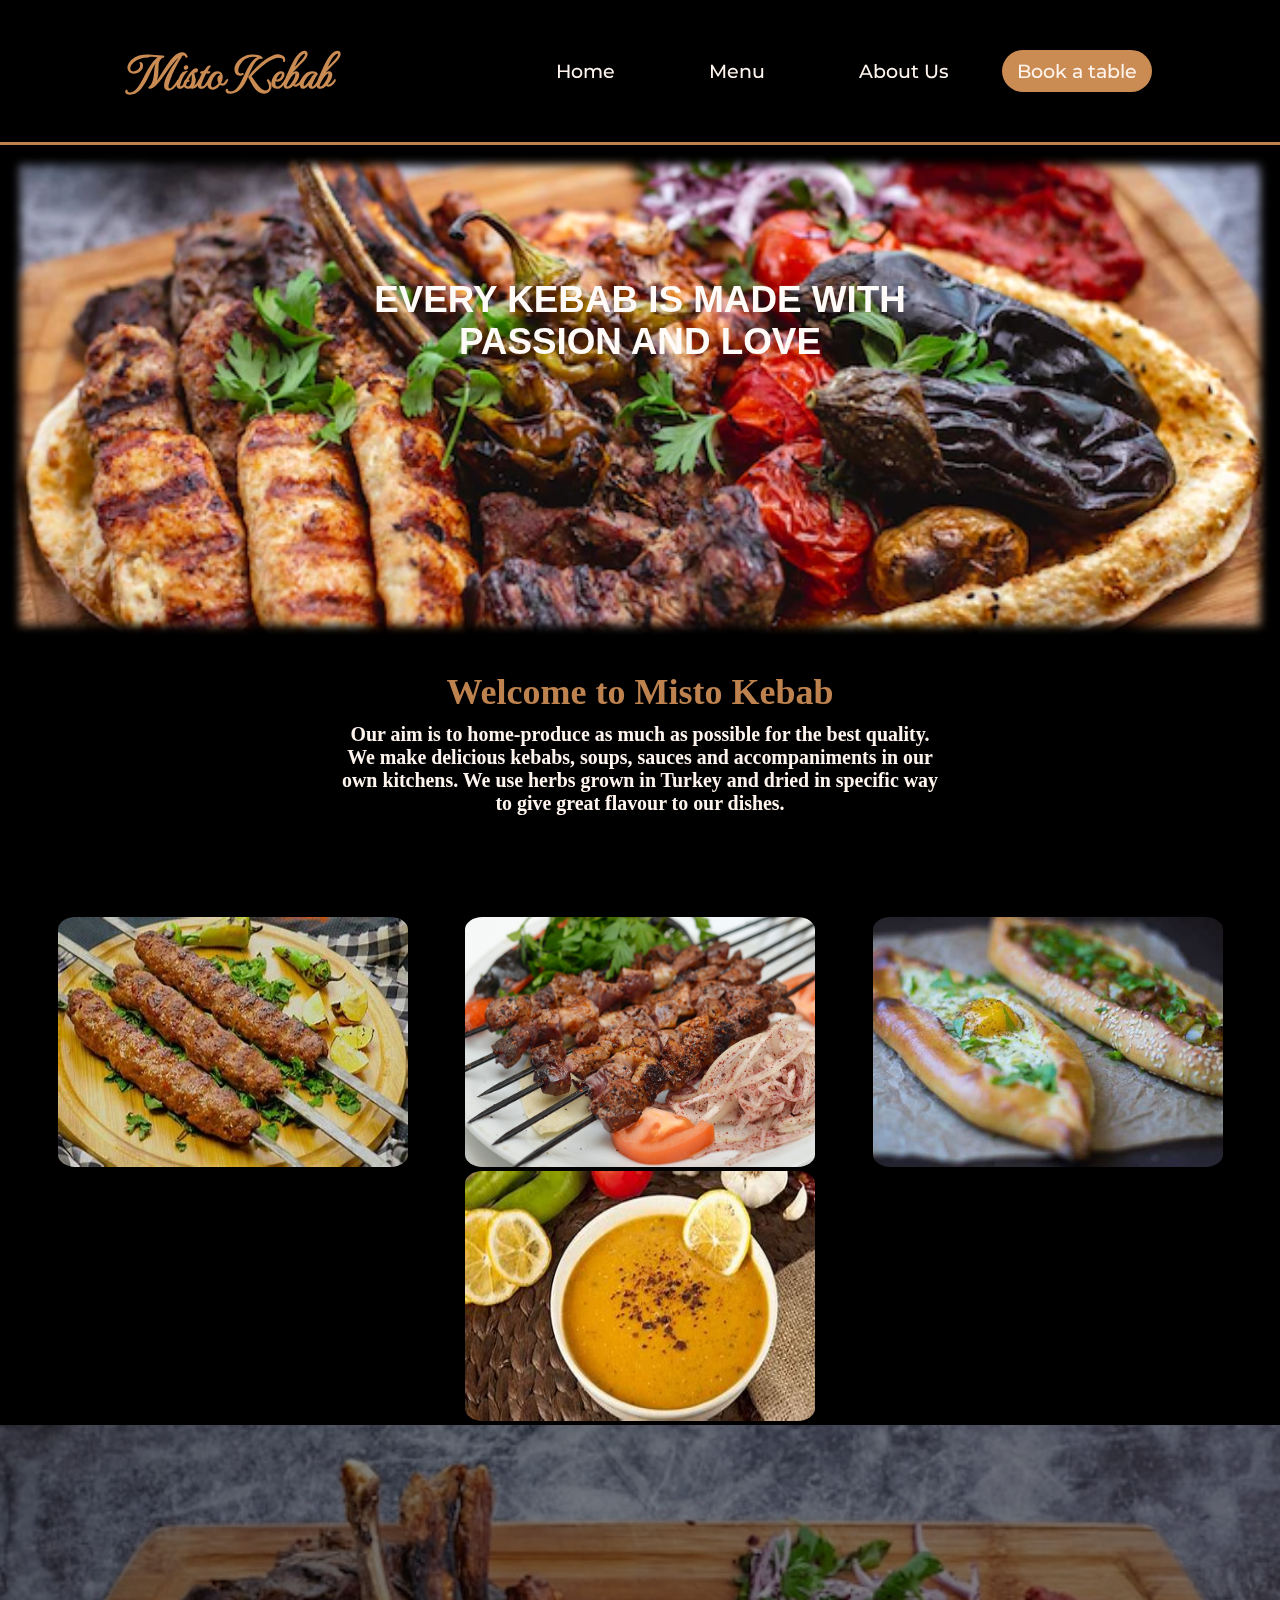
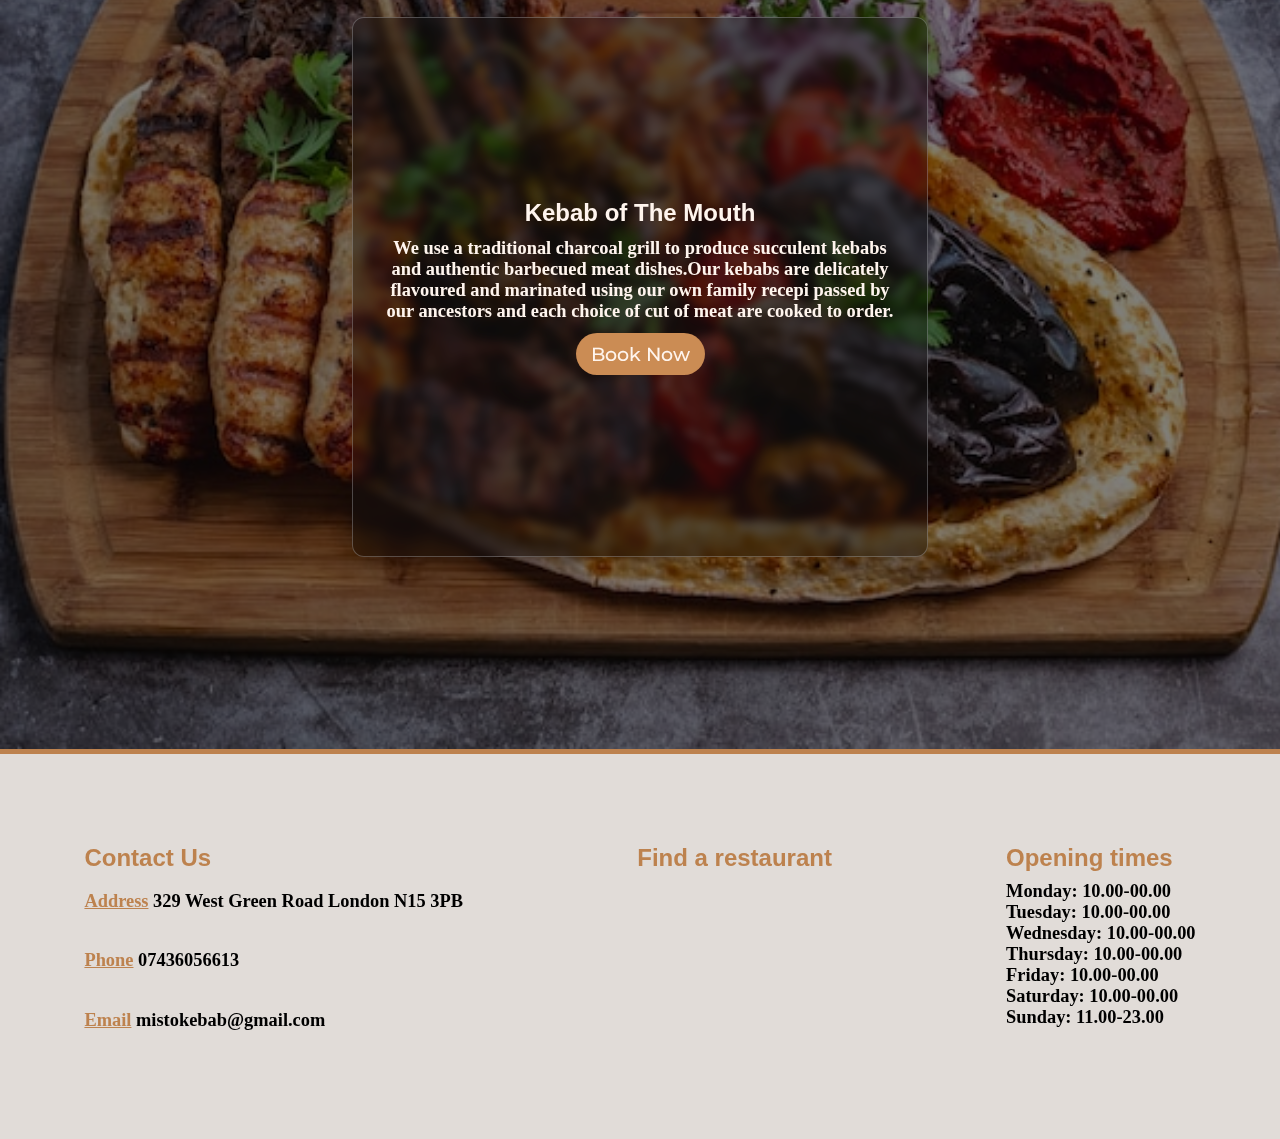
<file: index.html>
<!DOCTYPE html>
<html lang="en">
  <head>
    <meta charset="UTF-8" />
    <meta http-equiv="X-UA-Compatible" content="IE=edge" />
    <meta name="viewport" content="width=device-width, initial-scale=1.0" />
    <title>Misto Kebab</title>
    <link rel="stylesheet" type="text/css" href="style.css" />
    <link
      href="https://fonts.googleapis.com/css2?family=MonteCarlo&family=Playfair+Display:wght@500&display=swap"
      rel="stylesheet"
    />
    <link
      href="https://fonts.googleapis.com/css2?family=MonteCarlo&family=Montserrat:wght@500&family=Playfair+Display:wght@500&display=swap"
      rel="stylesheet"
    />
    <link rel="preconnect" href="https://fonts.googleapis.com" />
    <link rel="preconnect" href="https://fonts.gstatic.com" crossorigin />
    <link
      href="https://fonts.googleapis.com/css2?family=MonteCarlo&family=Montserrat:wght@500&family=Playfair+Display:wght@500&display=swap"
      rel="stylesheet"
    />
   </head>
  <body>
     <header>
      <h2 class="logo">Misto Kebab</h2>
      <a href="#" class="toggle-button">
        <span class="bar"></span>
        <span class="bar"></span>
        <span class="bar"></span>
      </a>
      <nav class="navlinks">
        <ul>
          <li><a href="index.html"> Home</a></li>
          <li><a href="menu.html"> Menu </a></li>
          <li><a href="about.html"> About Us</a></li>
          <a class="cta" href="form.html"><button>Book a table</button></a> </li>
      </ul>
      </nav>
      
    </header>
    <div class="main">
      <div class="main-text">
        <div></div>
        <div class="text">
          <h4>EVERY KEBAB IS MADE WITH PASSION AND LOVE</h4>
        </div>
      </div>
      <div></div>
    </div>
    <div class="welcome">
      <div class="description">
        <h2>Welcome to Misto Kebab</h2>
        <h5>
          Our aim is to home-produce as much as possible for the best quality.
          We make delicious kebabs, soups, sauces and accompaniments in our own
          kitchens. We use herbs grown in Turkey and dried in specific way to
          give great flavour to our dishes.
        </h5>
      </div>
    </div>
    <div class="pictures">
      <div class="item">
        <img src="cafimage/adana.jfif" alt="">
      </div>
      <div class="item">
        <img src="cafimage/shish.jpg" alt="">
      </div>
      <div class="item">
        <img src="cafimage/pidel.jfif" alt="">
      </div>
      <div class="item">
        <img src="cafimage/soup.jfif" alt="">
      </div>
    </div>
    <div class="kebab">
      <div class="glassmorphism">
        <div class="booknow">
         <h4>Kebab of The Mouth</h4>
         <h5>
          We use a traditional charcoal grill to produce succulent kebabs and
          authentic barbecued meat dishes.Our kebabs are delicately flavoured
          and marinated using our own family recepi passed by our ancestors and
          each choice of cut of meat are cooked to order.</h5>
          <div class="bookbuton">
           <a href="form.html"><button>Book Now</button></a> 
          </div> 
        </div> 
      </div>    
    </div>
    </div>
    <footer>
      <div class="address">
        <h4>Contact Us</h4>
        <h6> <span> Address</span>
          329 West Green Road 
          London 
          N15 3PB
        </h6>
        <h6> <span>Phone</span>
          07436056613
        </h6>
        <h6> <span>Email</span>
          mistokebab@gmail.com
        </h6>

      </div>
      <div class="map">
        <h4>Find a restaurant</h4>
        <iframe
          src="https://www.google.com/maps/embed?pb=!1m18!1m12!1m3!1d2479.041336527607!2d-0.09445938425995293!3d51.5858057796481!2m3!1f0!2f0!3f0!3m2!1i1024!2i768!4f13.1!3m3!1m2!1s0x48761c09b30632c5%3A0xdcb7a48eea3bb664!2sW%20Green%20Rd%2C%20London%20N15%203PB!5e0!3m2!1sen!2suk!4v1650843813170!5m2!1sen!2suk"
          width="200"
          height="150"
          style="border: 0"
          allowfullscreen=""
          loading="lazy"
          referrerpolicy="no-referrer-when-downgrade"
        ></iframe>
      </div>
      <div class="OpenTimes">
        <h4>Opening times</h4>
        <h6>
          Monday: 10.00-00.00 <br />
          Tuesday: 10.00-00.00 <br />
          Wednesday: 10.00-00.00 <br />
          Thursday: 10.00-00.00 <br />
          Friday: 10.00-00.00 <br />
          Saturday: 10.00-00.00 <br />
          Sunday: 11.00-23.00 <br />
        </h6>
      </div>
    </footer>
    <script type="text/javascript" src="script.js"></script>
  </body>
</html>
</file>
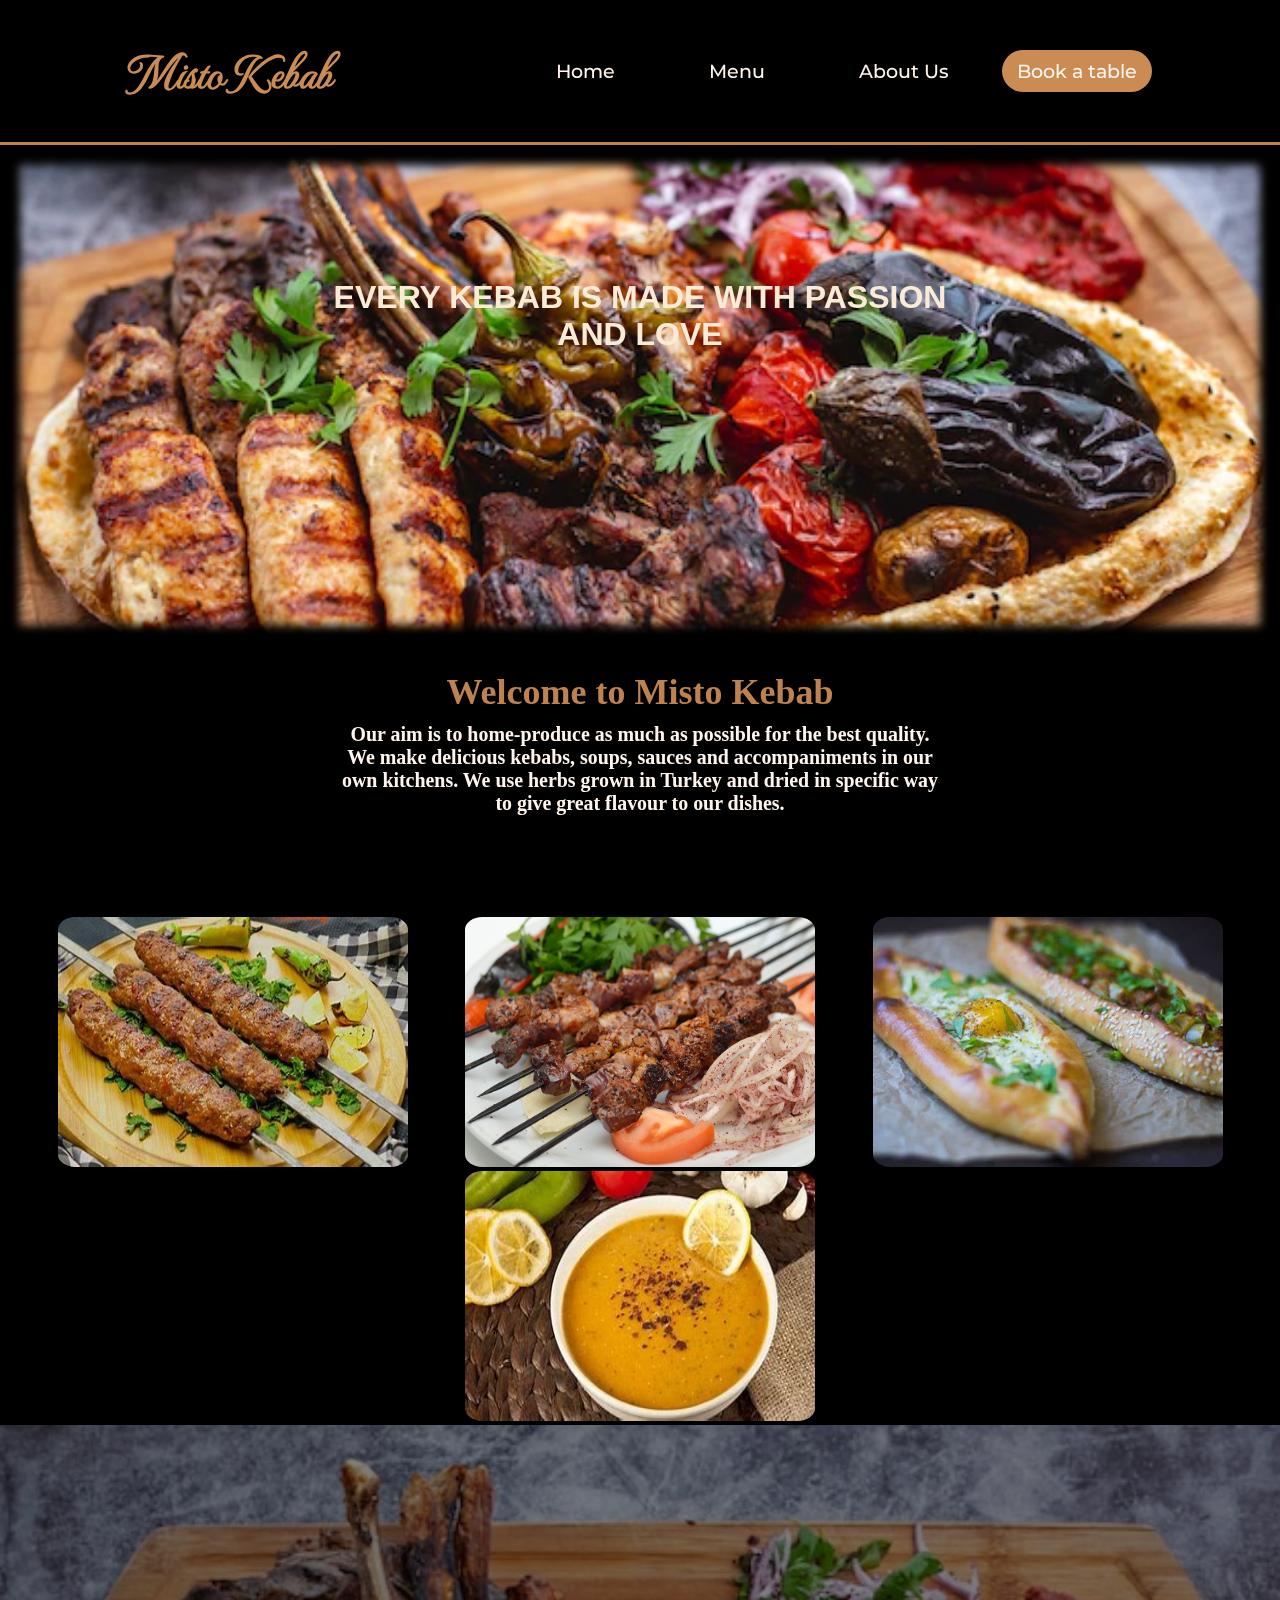
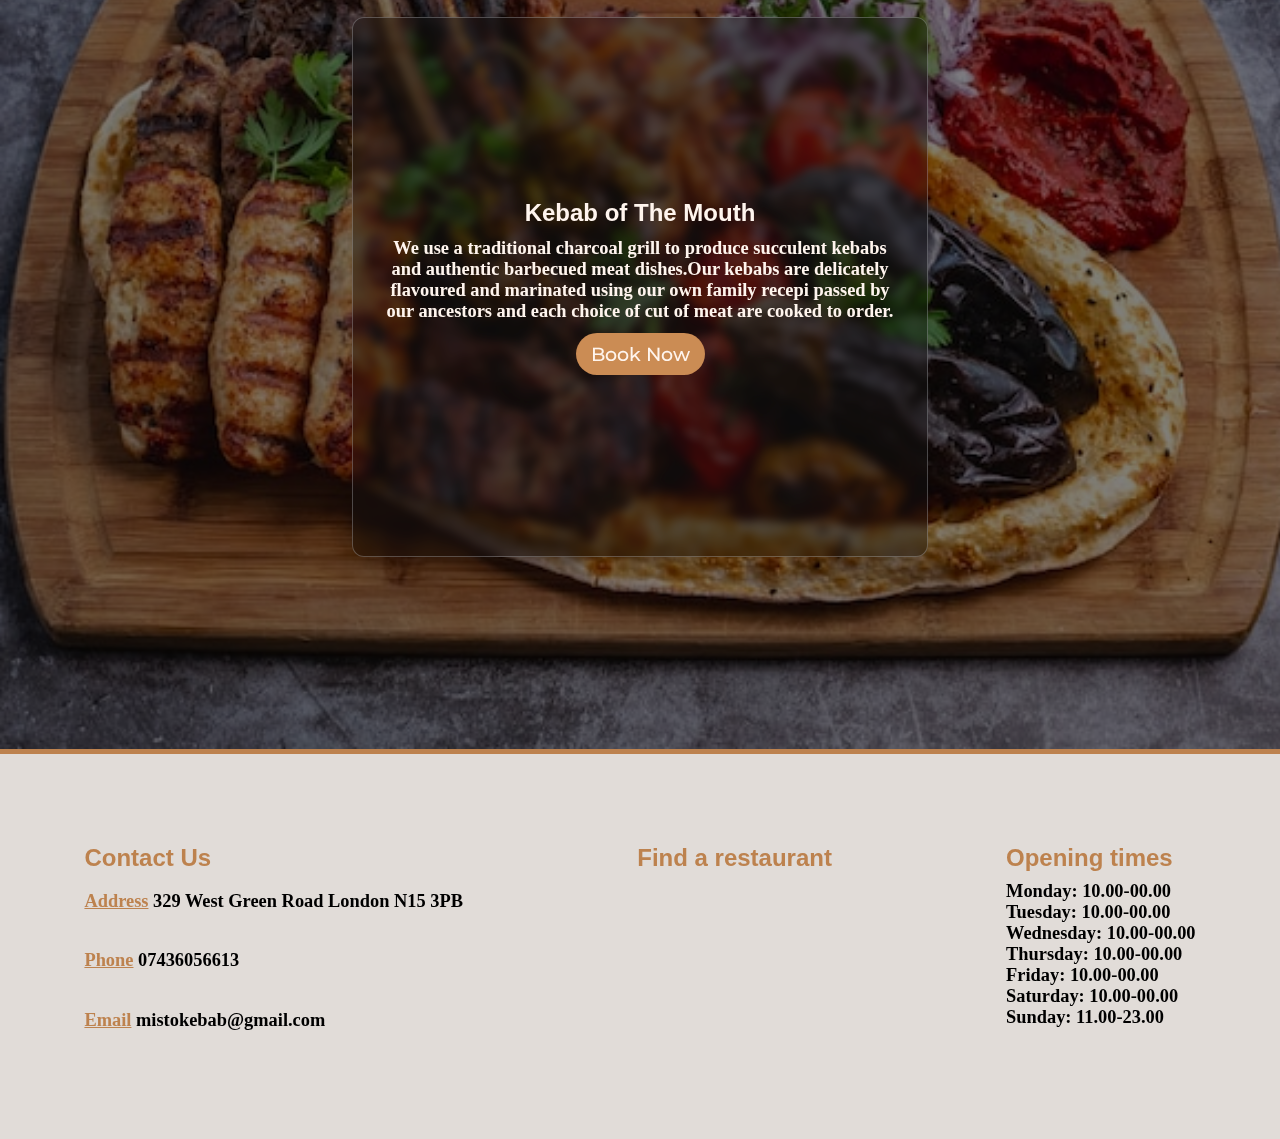
<file: cafe/index.html>
<!DOCTYPE html>
<html lang="en">
  <head>
    <meta charset="UTF-8" />
    <meta http-equiv="X-UA-Compatible" content="IE=edge" />
    <meta name="viewport" content="width=device-width, initial-scale=1.0" />
    <title>Misto Kebab</title>
    <link rel="stylesheet" type="text/css" href="style.css" />
    <link
      href="https://fonts.googleapis.com/css2?family=MonteCarlo&family=Playfair+Display:wght@500&display=swap"
      rel="stylesheet"
    />
    <link
      href="https://fonts.googleapis.com/css2?family=MonteCarlo&family=Montserrat:wght@500&family=Playfair+Display:wght@500&display=swap"
      rel="stylesheet"
    />
    <link rel="preconnect" href="https://fonts.googleapis.com" />
    <link rel="preconnect" href="https://fonts.gstatic.com" crossorigin />
    <link
      href="https://fonts.googleapis.com/css2?family=MonteCarlo&family=Montserrat:wght@500&family=Playfair+Display:wght@500&display=swap"
      rel="stylesheet"
    />
  </head>
  <body>
     <header>
      <h2 class="logo">Misto Kebab</h2>
      <a href="#" class="toggle-button">
        <span class="bar"></span>
        <span class="bar"></span>
        <span class="bar"></span>
      </a>
      <nav class="navlinks">
        <ul>
          <li><a href="index.html"> Home</a></li>
          <li><a href="menu.html"> Menu </a></li>
          <li><a href="about.html"> About Us</a></li>
          <a class="cta" href="form.html"><button>Book a table</button></a> </li>
      </ul>
      </nav>
      
    </header>
    <div class="main">
      <div class="main-text">
        <div></div>
        <div class="text">
          <h4>EVERY KEBAB IS MADE WITH PASSION AND LOVE</h4>
        </div>
      </div>
      <div></div>
    </div>
    <div class="welcome">
      <div class="description">
        <h2>Welcome to Misto Kebab</h2>
        <h5>
          Our aim is to home-produce as much as possible for the best quality.
          We make delicious kebabs, soups, sauces and accompaniments in our own
          kitchens. We use herbs grown in Turkey and dried in specific way to
          give great flavour to our dishes.
        </h5>
      </div>
    </div>
    <div class="pictures">
      <div class="item">
        <img src="cafimage/adana.jfif" alt="">
      </div>
      <div class="item">
        <img src="cafimage/shish.jpg" alt="">
      </div>
      <div class="item">
        <img src="cafimage/pidel.jfif" alt="">
      </div>
      <div class="item">
        <img src="cafimage/soup.jfif" alt="">
      </div>
    </div>
    <div class="kebab">
      <div class="glassmorphism">
        <div class="booknow">
         <h4>Kebab of The Mouth</h4>
         <h5>
          We use a traditional charcoal grill to produce succulent kebabs and
          authentic barbecued meat dishes.Our kebabs are delicately flavoured
          and marinated using our own family recepi passed by our ancestors and
          each choice of cut of meat are cooked to order.</h5>
          <div class="bookbuton">
           <a href="form.html"><button>Book Now</button></a> 
          </div> 
        </div> 
      </div>    
    </div>
    </div>
    <footer>
      <div class="address">
        <h4>Contact Us</h4>
        <h6> <span> Address</span>
          329 West Green Road 
          London 
          N15 3PB
        </h6>
        <h6> <span>Phone</span>
          07436056613
        </h6>
        <h6> <span>Email</span>
          mistokebab@gmail.com
        </h6>

      </div>
      <div class="map">
        <h4>Find a restaurant</h4>
        <iframe
          src="https://www.google.com/maps/embed?pb=!1m18!1m12!1m3!1d2479.041336527607!2d-0.09445938425995293!3d51.5858057796481!2m3!1f0!2f0!3f0!3m2!1i1024!2i768!4f13.1!3m3!1m2!1s0x48761c09b30632c5%3A0xdcb7a48eea3bb664!2sW%20Green%20Rd%2C%20London%20N15%203PB!5e0!3m2!1sen!2suk!4v1650843813170!5m2!1sen!2suk"
          width="200"
          height="150"
          style="border: 0"
          allowfullscreen=""
          loading="lazy"
          referrerpolicy="no-referrer-when-downgrade"
        ></iframe>
      </div>
      <div class="OpenTimes">
        <h4>Opening times</h4>
        <h6>
          Monday: 10.00-00.00 <br />
          Tuesday: 10.00-00.00 <br />
          Wednesday: 10.00-00.00 <br />
          Thursday: 10.00-00.00 <br />
          Friday: 10.00-00.00 <br />
          Saturday: 10.00-00.00 <br />
          Sunday: 11.00-23.00 <br />
        </h6>
      </div>
    </footer>
    <script type="text/javascript" src="script.js"></script>
  </body>
</html>
</file>
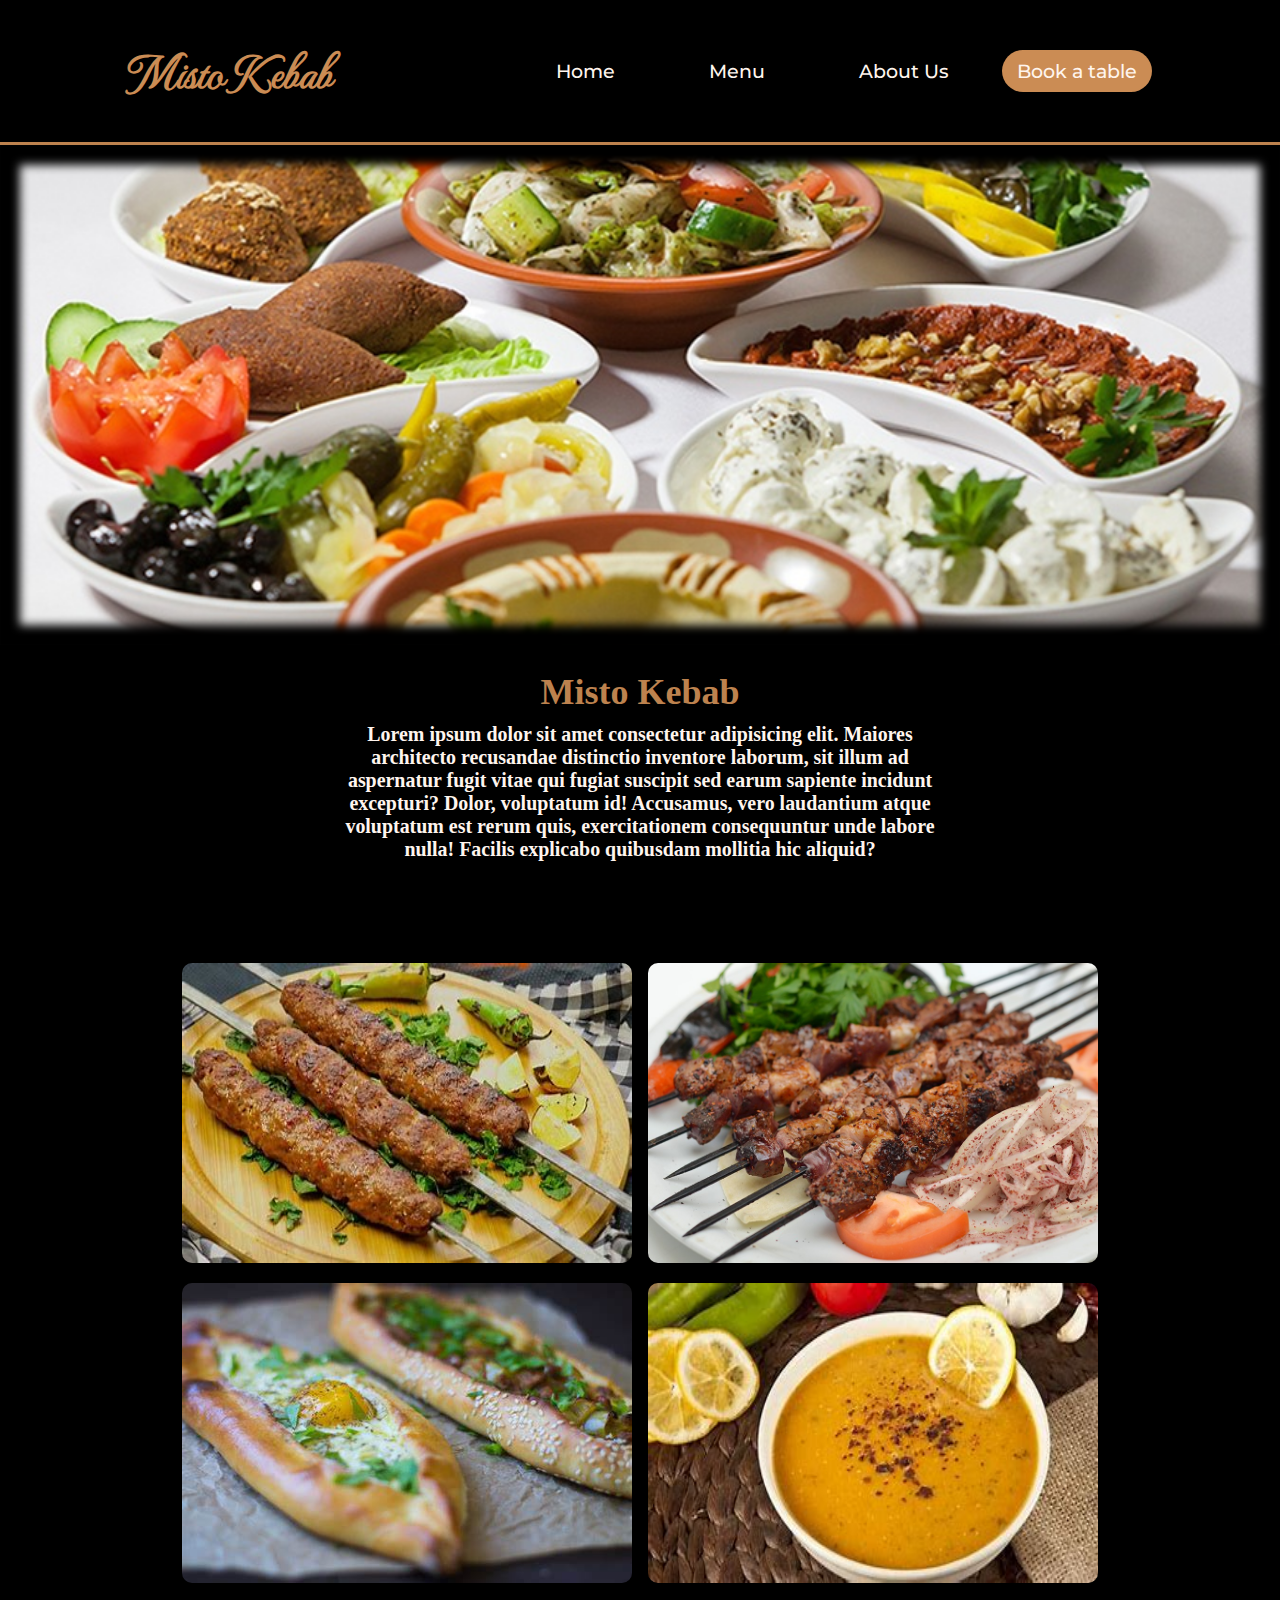
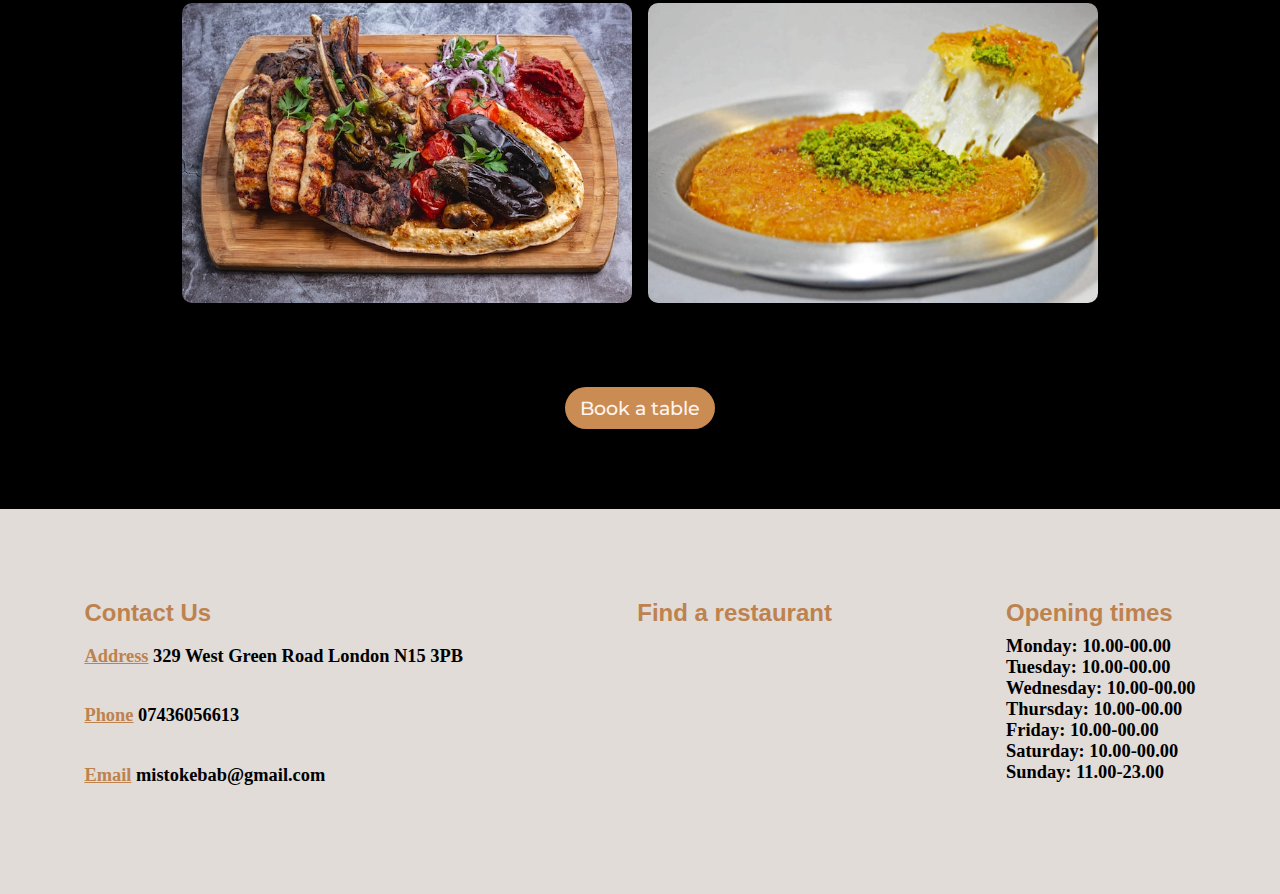
<file: about.html>
<!DOCTYPE html>
<html lang="en">
  <head>
    <meta charset="UTF-8" />
    <meta http-equiv="X-UA-Compatible" content="IE=edge" />
    <meta name="viewport" content="width=device-width, initial-scale=1.0" />
    <title>Misto Kebab</title>
    <link rel="stylesheet" type="text/css" href="style.css" />
    <link
      href="https://fonts.googleapis.com/css2?family=MonteCarlo&family=Playfair+Display:wght@500&display=swap"
      rel="stylesheet"
    />
    <link
      href="https://fonts.googleapis.com/css2?family=MonteCarlo&family=Montserrat:wght@500&family=Playfair+Display:wght@500&display=swap"
      rel="stylesheet"
    />
    <link rel="preconnect" href="https://fonts.googleapis.com" />
    <link rel="preconnect" href="https://fonts.gstatic.com" crossorigin />
    <link
      href="https://fonts.googleapis.com/css2?family=MonteCarlo&family=Montserrat:wght@500&family=Playfair+Display:wght@500&display=swap"
      rel="stylesheet"
    />
  </head>
  <body>
      <header>
      <h2 class="logo">Misto Kebab</h2>
      <a href="#" class="toggle-button">
        <span class="bar"></span>
        <span class="bar"></span>
        <span class="bar"></span>
      </a>
      <nav class="navlinks">
        <ul>
          <li><a href="index.html"> Home</a></li>
          <li><a href="menu.html"> Menu </a></li>
          <li><a href="about.html"> About Us</a></li>
          <a class="cta" href="form.html"><button>Book a table</button></a> </li>
      </ul>
      </nav>
      
    </header>
    <div class="main-about">
      
    </div>
    <div class="welcome">
      <div class="description">
        <h2> Misto Kebab</h2>
        <h5>
          Lorem ipsum dolor sit amet consectetur adipisicing elit. Maiores architecto recusandae distinctio inventore laborum, sit illum ad aspernatur fugit vitae qui fugiat suscipit sed earum sapiente incidunt excepturi? Dolor, voluptatum id! Accusamus, vero laudantium atque voluptatum est rerum quis, exercitationem consequuntur unde labore nulla! Facilis explicabo quibusdam mollitia hic aliquid?
        </h5>
      </div>
    </div>
    <div class="gallery">
      <div class="images">
        <img src="cafimage/adana.jfif" alt="">
      </div>
      <div class="images">
        <img src="cafimage/shish.jpg" alt="">
      </div>
      <div class="images">
        <img src="cafimage/pidel.jfif" alt="">
      </div>
      <div class="images">
        <img src="cafimage/soup.jfif" alt="">
      </div>
      <div class="images">
        <img src="cafimage/kebab platter.jpg" alt="">
      </div>
       <div class="images">
        <img src="cafimage/Kunefe.jpg" alt="">
      </div>
    </div>

          <div class="btnbook">
           <a href="form.html"><button>Book a table </button></a> 
          </div> 
        </div> 
      </div>    
    </div>
    </div>
    <footer>
      <div class="address">
        <h4>Contact Us</h4>
        <h6> <span> Address</span>
          329 West Green Road 
          London 
          N15 3PB
        </h6>
        <h6> <span>Phone</span>
          07436056613
        </h6>
        <h6> <span>Email</span>
          mistokebab@gmail.com
        </h6>

      </div>
      <div class="map">
        <h4>Find a restaurant</h4>
        <iframe
          src="https://www.google.com/maps/embed?pb=!1m18!1m12!1m3!1d2479.041336527607!2d-0.09445938425995293!3d51.5858057796481!2m3!1f0!2f0!3f0!3m2!1i1024!2i768!4f13.1!3m3!1m2!1s0x48761c09b30632c5%3A0xdcb7a48eea3bb664!2sW%20Green%20Rd%2C%20London%20N15%203PB!5e0!3m2!1sen!2suk!4v1650843813170!5m2!1sen!2suk"
          width="200"
          height="150"
          style="border: 0"
          allowfullscreen=""
          loading="lazy"
          referrerpolicy="no-referrer-when-downgrade"
        ></iframe>
      </div>
      <div class="OpenTimes">
        <h4>Opening times</h4>
        <h6>
          Monday: 10.00-00.00 <br />
          Tuesday: 10.00-00.00 <br />
          Wednesday: 10.00-00.00 <br />
          Thursday: 10.00-00.00 <br />
          Friday: 10.00-00.00 <br />
          Saturday: 10.00-00.00 <br />
          Sunday: 11.00-23.00 <br />
        </h6>
      </div>
    </footer>
    <script type="text/javascript" src="script.js"></script>
  </body>
</html>
</file>
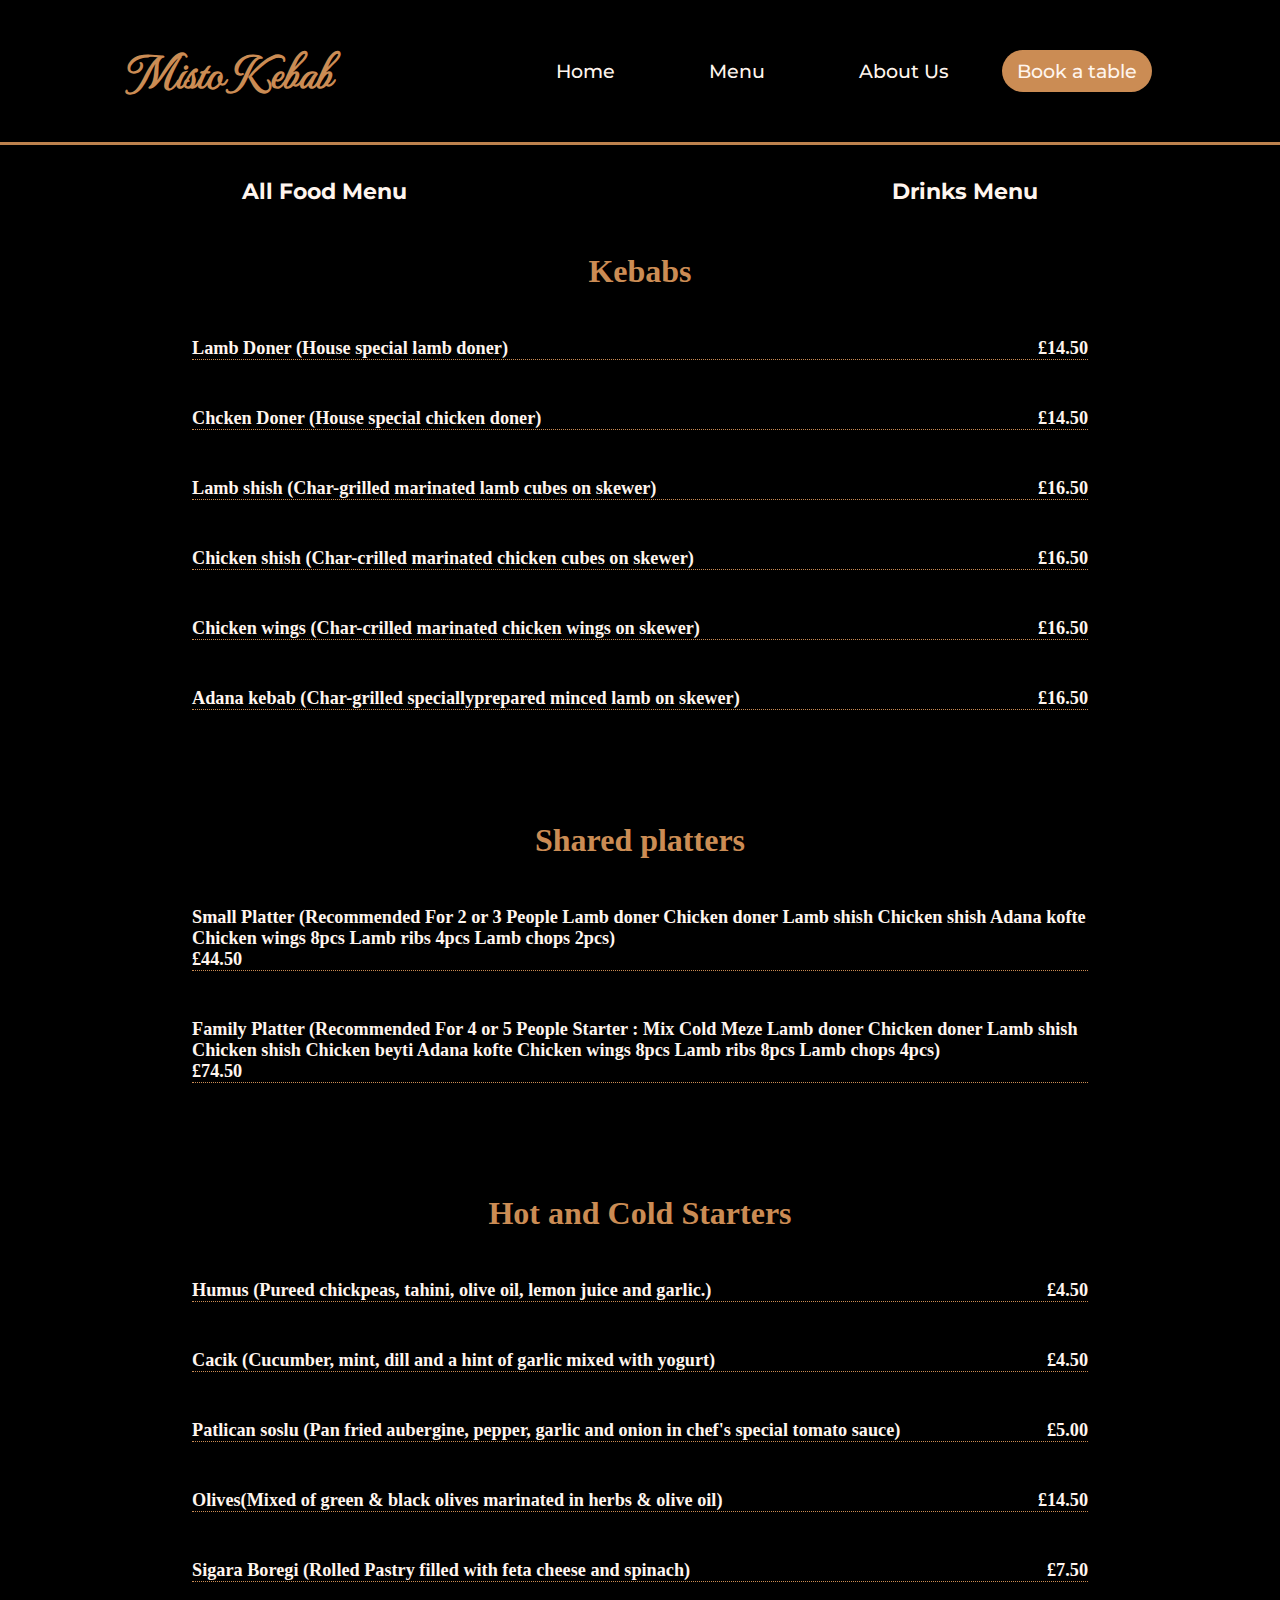
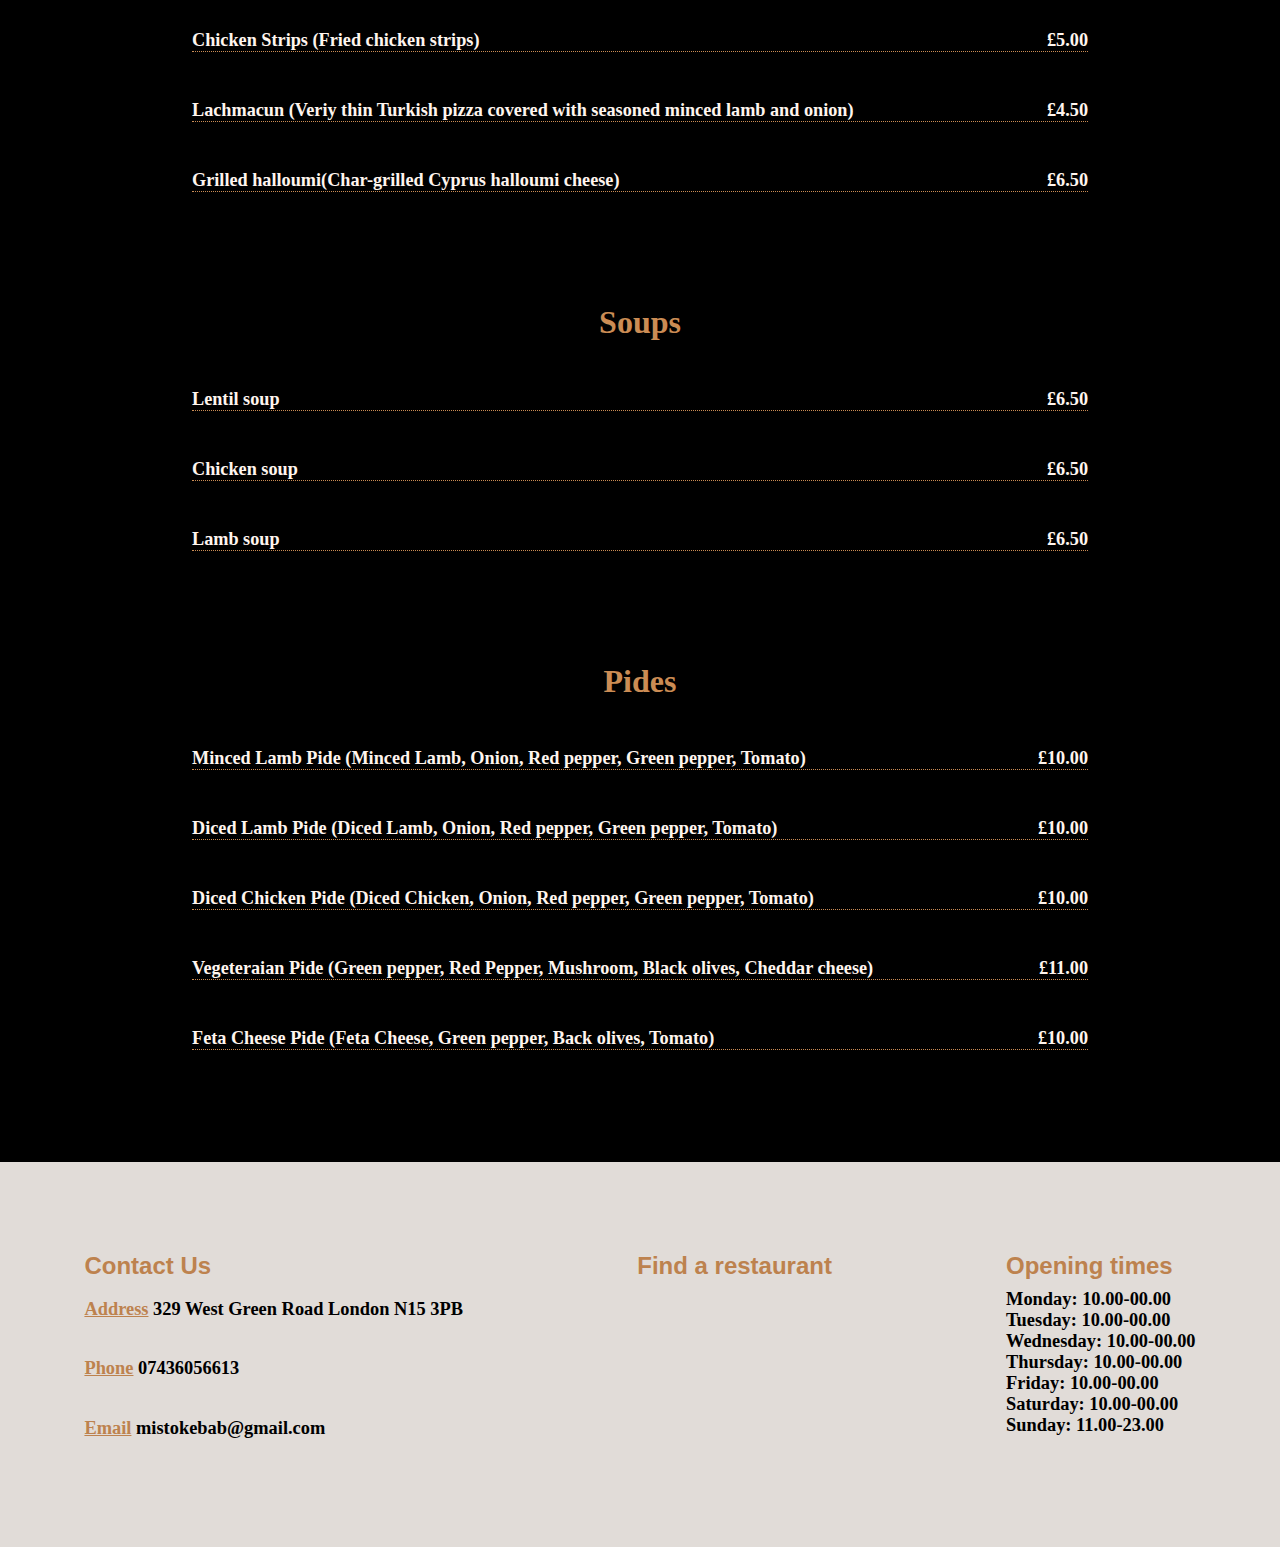
<file: allmenu.html>
<!DOCTYPE html>
<html lang="en">
  <head>
    <meta charset="UTF-8" />
    <meta http-equiv="X-UA-Compatible" content="IE=edge" />
    <meta name="viewport" content="width=device-width, initial-scale=1.0" />
    <title>Misto Kebab</title>
    <link rel="stylesheet" type="text/css" href="style.css" />
    <link
      href="https://fonts.googleapis.com/css2?family=MonteCarlo&family=Playfair+Display:wght@500&display=swap"
      rel="stylesheet"
    />
    <link
      href="https://fonts.googleapis.com/css2?family=MonteCarlo&family=Montserrat:wght@500&family=Playfair+Display:wght@500&display=swap"
      rel="stylesheet"
    />
    <link rel="preconnect" href="https://fonts.googleapis.com" />
    <link rel="preconnect" href="https://fonts.gstatic.com" crossorigin />
    <link
      href="https://fonts.googleapis.com/css2?family=MonteCarlo&family=Montserrat:wght@500&family=Playfair+Display:wght@500&display=swap"
      rel="stylesheet"
    />
  </head>
  <body>
     <header>
      <h2 class="logo">Misto Kebab</h2>
      <a href="#" class="toggle-button">
        <span class="bar"></span>
        <span class="bar"></span>
        <span class="bar"></span>
      </a>
      <nav class="navlinks">
        <ul>
          <li><a href="index.html"> Home</a></li>
          <li><a href="menu.html"> Menu </a></li>
          <li><a href="about.html"> About Us</a></li>
          <a class="cta" href="form.html"><button>Book a table</button></a> </li>
      </ul>
      </nav>
      
    </header>
    <div class="container">
      <div class="all-menu">
        <a href="allmenu.html"><h3>All Food Menu</h3></a>
        <a href="drinkmenu.html"><h3>Drinks Menu</h3></a>
      </div>
      <div id="kebabs" class="item-name kebabs">
        <h1>Kebabs</h1>
        <div class="menu-names">
          <h6>Lamb Doner (House special lamb doner)</h6>
          <h6>£14.50</h6>
        </div>
        <div class="menu-names">
          <h6>Chcken Doner (House special chicken doner)</h6>
          <h6>£14.50</h6>
        </div>
        <div class="menu-names">
          <h6>Lamb shish (Char-grilled marinated lamb cubes on skewer)</h6>
          <h6>£16.50</h6>
        </div>
        <div class="menu-names">
          <h6>
            Chicken shish (Char-crilled marinated chicken cubes on skewer)
          </h6>
          <h6>£16.50</h6>
        </div>
        <div class="menu-names">
          <h6>
            Chicken wings (Char-crilled marinated chicken wings on skewer)
          </h6>
          <h6>£16.50</h6>
        </div>
        <div class="menu-names">
          <h6>
            Adana kebab (Char-grilled speciallyprepared minced lamb on skewer)
          </h6>
          <h6>£16.50</h6>
        </div>
      </div>
      <div id="platters" class="item-name platters">
        <h1>Shared platters</h1>
        <div class="menu-names">
          <h6>
            Small Platter (Recommended For 2 or 3 People Lamb doner Chicken
            doner Lamb shish Chicken shish Adana kofte <br />Chicken wings 8pcs
            Lamb ribs 4pcs Lamb chops 2pcs)
          </h6>
          <h6>£44.50</h6>
        </div>
        <div class="menu-names">
          <h6>
            Family Platter (Recommended For 4 or 5 People Starter : Mix Cold
            Meze Lamb doner Chicken doner Lamb shish<br />
            Chicken shish Chicken beyti Adana kofte Chicken wings 8pcs Lamb ribs
            8pcs Lamb chops 4pcs)
          </h6>
          <h6>£74.50</h6>
        </div>
      </div>
      <div id="starters" class="item-name starters">
        <h1>Hot and Cold Starters</h1>
        <div class="menu-names">
          <h6>
            Humus (Pureed chickpeas, tahini, olive oil, lemon juice and garlic.)
          </h6>
          <h6>£4.50</h6>
        </div>
        <div class="menu-names">
          <h6>
            Cacik (Cucumber, mint, dill and a hint of garlic mixed with yogurt)
          </h6>
          <h6>£4.50</h6>
        </div>
        <div class="menu-names">
          <h6>
            Patlican soslu (Pan fried aubergine, pepper, garlic and onion in
            chef's special tomato sauce)
          </h6>
          <h6>£5.00</h6>
        </div>
        <div class="menu-names">
          <h6>
            Olives(Mixed of green & black olives marinated in herbs & olive oil)
          </h6>
          <h6>£14.50</h6>
        </div>
        <div class="menu-names">
          <h6>
            Sigara Boregi (Rolled Pastry filled with feta cheese and spinach)
          </h6>
          <h6>£7.50</h6>
        </div>
        <div class="menu-names">
          <h6>Chicken Strips (Fried chicken strips)</h6>
          <h6>£5.00</h6>
        </div>
        <div class="menu-names">
          <h6>
            Lachmacun (Veriy thin Turkish pizza covered with seasoned minced
            lamb and onion)
          </h6>
          <h6>£4.50</h6>
        </div>
        <div class="menu-names">
          <h6>Grilled halloumi(Char-grilled Cyprus halloumi cheese)</h6>
          <h6>£6.50</h6>
        </div>
      </div>
      <div id="soups" class="item-name soups">
        <h1>Soups</h1>
        <div class="menu-names">
          <h6>Lentil soup</h6>
          <h6>£6.50</h6>
        </div>
        <div class="menu-names">
          <h6>Chicken soup</h6>
          <h6>£6.50</h6>
        </div>
        <div class="menu-names">
          <h6>Lamb soup</h6>
          <h6>£6.50</h6>
        </div>
      </div>
      <div id="pides" class="item-name pides">
        <h1>Pides</h1>
        <div class="menu-names">
          <h6>
            Minced Lamb Pide (Minced Lamb, Onion, Red pepper, Green pepper,
            Tomato)
          </h6>
          <h6>£10.00</h6>
        </div>
        <div class="menu-names">
          <h6>
            Diced Lamb Pide (Diced Lamb, Onion, Red pepper, Green pepper,
            Tomato)
          </h6>
          <h6>£10.00</h6>
        </div>
        <div class="menu-names">
          <h6>
            Diced Chicken Pide (Diced Chicken, Onion, Red pepper, Green pepper,
            Tomato)
          </h6>
          <h6>£10.00</h6>
        </div>
        <div class="menu-names">
          <h6>
            Vegeteraian Pide (Green pepper, Red Pepper, Mushroom, Black olives,
            Cheddar cheese)
          </h6>
          <h6>£11.00</h6>
        </div>
        <div class="menu-names">
          <h6>
            Feta Cheese Pide (Feta Cheese, Green pepper, Back olives, Tomato)
          </h6>
          <h6>£10.00</h6>
        </div>
      </div>
    </div>
    <footer>
      <div class="address">
        <h4>Contact Us</h4>
        <h6>
          <span> Address</span>
          329 West Green Road London N15 3PB
        </h6>
        <h6>
          <span>Phone</span>
          07436056613
        </h6>
        <h6>
          <span>Email</span>
          mistokebab@gmail.com
        </h6>
      </div>
      <div class="map">
        <h4>Find a restaurant</h4>
        <iframe
          src="https://www.google.com/maps/embed?pb=!1m18!1m12!1m3!1d2479.041336527607!2d-0.09445938425995293!3d51.5858057796481!2m3!1f0!2f0!3f0!3m2!1i1024!2i768!4f13.1!3m3!1m2!1s0x48761c09b30632c5%3A0xdcb7a48eea3bb664!2sW%20Green%20Rd%2C%20London%20N15%203PB!5e0!3m2!1sen!2suk!4v1650843813170!5m2!1sen!2suk"
          width="200"
          height="150"
          style="border: 0"
          allowfullscreen=""
          loading="lazy"
          referrerpolicy="no-referrer-when-downgrade"
        ></iframe>
      </div>
      <div class="OpenTimes">
        <h4>Opening times</h4>
        <h6>
          Monday: 10.00-00.00 <br />
          Tuesday: 10.00-00.00 <br />
          Wednesday: 10.00-00.00 <br />
          Thursday: 10.00-00.00 <br />
          Friday: 10.00-00.00 <br />
          Saturday: 10.00-00.00 <br />
          Sunday: 11.00-23.00 <br />
        </h6>
      </div>
    </footer>
    <script type="text/javascript" src="script.js"></script>
  </body>
</html>
</file>
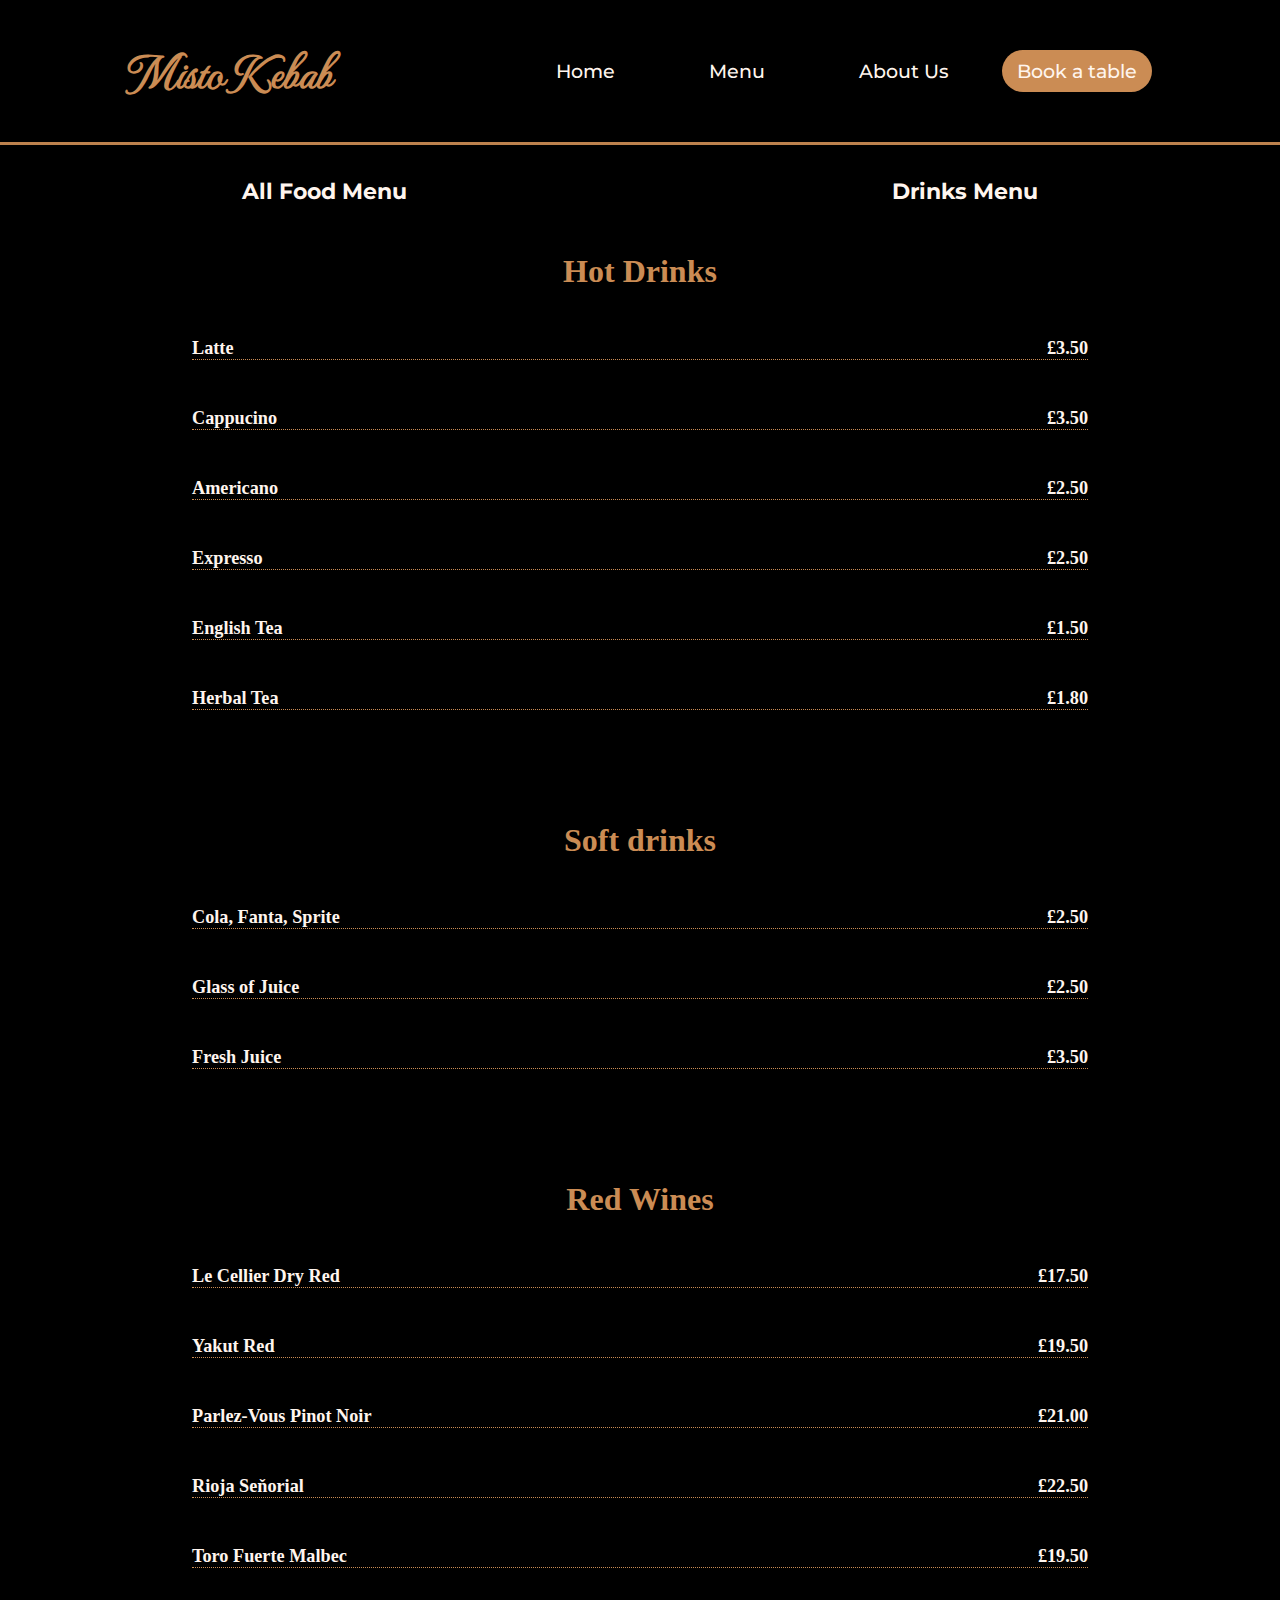
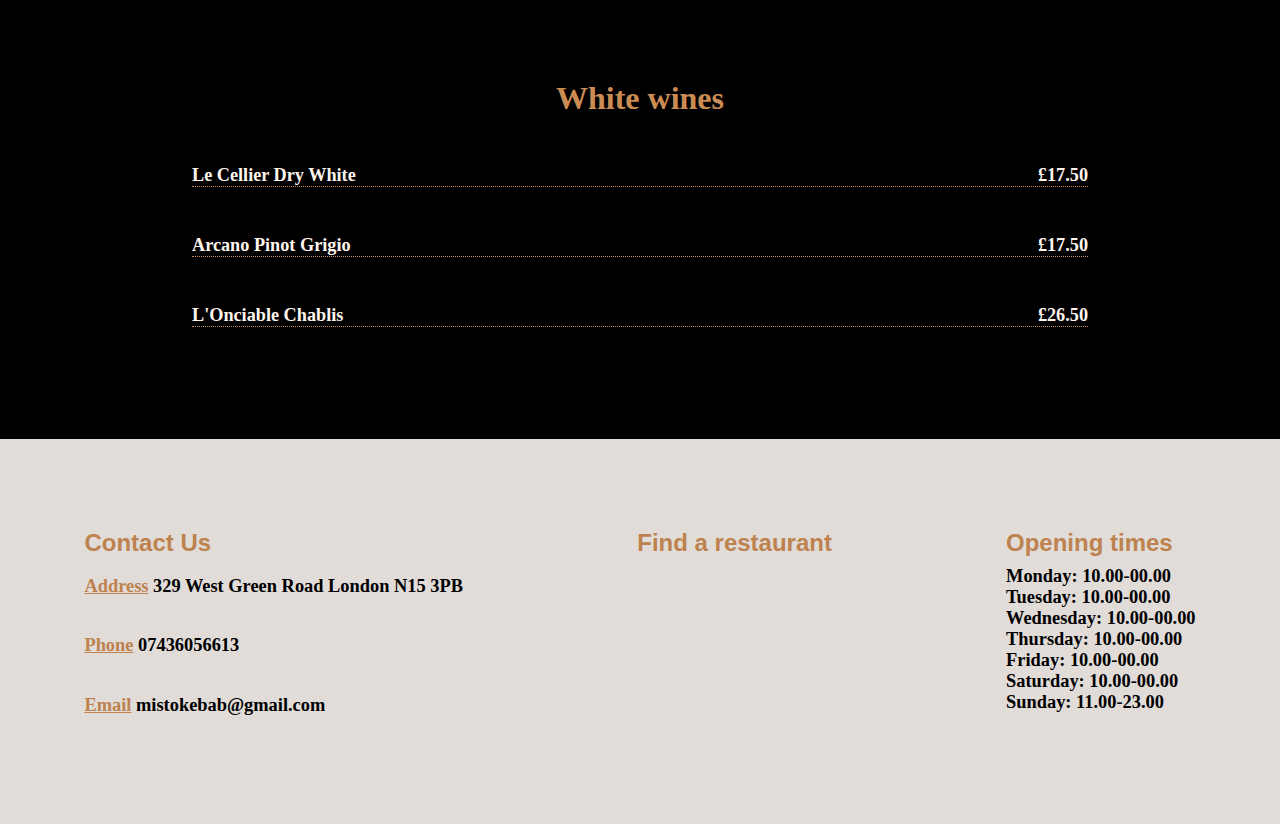
<file: drinkmenu.html>
<!DOCTYPE html>
<html lang="en">
  <head>
    <meta charset="UTF-8" />
    <meta http-equiv="X-UA-Compatible" content="IE=edge" />
    <meta name="viewport" content="width=device-width, initial-scale=1.0" />
    <title>Misto Kebab</title>
    <link rel="stylesheet" type="text/css" href="style.css" />
    <link
      href="https://fonts.googleapis.com/css2?family=MonteCarlo&family=Playfair+Display:wght@500&display=swap"
      rel="stylesheet"
    />
    <link
      href="https://fonts.googleapis.com/css2?family=MonteCarlo&family=Montserrat:wght@500&family=Playfair+Display:wght@500&display=swap"
      rel="stylesheet"
    />
    <link rel="preconnect" href="https://fonts.googleapis.com" />
    <link rel="preconnect" href="https://fonts.gstatic.com" crossorigin />
    <link
      href="https://fonts.googleapis.com/css2?family=MonteCarlo&family=Montserrat:wght@500&family=Playfair+Display:wght@500&display=swap"
      rel="stylesheet"
    />
  </head>
  <body>
     <header>
      <h2 class="logo">Misto Kebab</h2>
      <a href="#" class="toggle-button">
        <span class="bar"></span>
        <span class="bar"></span>
        <span class="bar"></span>
      </a>
      <nav class="navlinks">
        <ul>
          <li><a href="index.html"> Home</a></li>
          <li><a href="menu.html"> Menu </a></li>
          <li><a href="about.html"> About Us</a></li>
          <a class="cta" href="form.html"><button>Book a table</button></a> </li>
      </ul>
      </nav>
      
    </header>
    <div class="container">
      <div class="all-menu">
        <a href="allmenu.html"><h3>All Food Menu</h3></a>
        <a href="drinkmenu.html"><h3>Drinks Menu</h3></a>
      </div>
      <div id="hotdrinks" class="item-name">
        <h1>Hot Drinks</h1>
        <div class="menu-names">
          <h6>Latte</h6>
          <h6>£3.50</h6>
        </div>
        <div class="menu-names">
          <h6>Cappucino</h6>
          <h6>£3.50</h6>
        </div>
        <div class="menu-names">
          <h6>Americano</h6>
          <h6>£2.50</h6>
        </div>
        <div class="menu-names">
          <h6>Expresso</h6>
          <h6>£2.50</h6>
        </div>
        <div class="menu-names">
          <h6>English Tea</h6>
          <h6>£1.50</h6>
        </div>
        <div class="menu-names">
          <h6>Herbal Tea</h6>
          <h6>£1.80</h6>
        </div>
      </div>
      <div id="soft" class="item-name platters">
        <h1>Soft drinks</h1>
        <div class="menu-names">
          <h6>Cola, Fanta, Sprite</h6>
          <h6>£2.50</h6>
        </div>
        <div class="menu-names">
          <h6>Glass of Juice</h6>
          <h6>£2.50</h6>
        </div>
        <div class="menu-names">
          <h6>Fresh Juice</h6>
          <h6>£3.50</h6>
        </div>
      </div>
      <div id="wines" class="item-name starters">
        <h1>Red Wines</h1>
        <div class="menu-names">
          <h6>Le Cellier Dry Red</h6>
          <h6>£17.50</h6>
        </div>
        <div class="menu-names">
          <h6>Yakut Red</h6>
          <h6>£19.50</h6>
        </div>
        <div class="menu-names">
          <h6>Parlez-Vous Pinot Noir</h6>
          <h6>£21.00</h6>
        </div>
        <div class="menu-names">
          <h6>Rioja Seňorial</h6>
          <h6>£22.50</h6>
        </div>
        <div class="menu-names">
          <h6>Toro Fuerte Malbec</h6>
          <h6>£19.50</h6>
        </div>
      </div>
      <div class="item-name soups">
        <h1>White wines</h1>
        <div class="menu-names">
          <h6>Le Cellier Dry White</h6>
          <h6>£17.50</h6>
        </div>
        <div class="menu-names">
          <h6>Arcano Pinot Grigio</h6>
          <h6>£17.50</h6>
        </div>
        <div class="menu-names">
          <h6>L'Onciable Chablis</h6>
          <h6>£26.50</h6>
        </div>
      </div>
      </div>
    </div>
    <footer>
      <div class="address">
        <h4>Contact Us</h4>
        <h6>
          <span> Address</span>
          329 West Green Road London N15 3PB
        </h6>
        <h6>
          <span>Phone</span>
          07436056613
        </h6>
        <h6>
          <span>Email</span>
          mistokebab@gmail.com
        </h6>
      </div>
      <div class="map">
        <h4>Find a restaurant</h4>
        <iframe
          src="https://www.google.com/maps/embed?pb=!1m18!1m12!1m3!1d2479.041336527607!2d-0.09445938425995293!3d51.5858057796481!2m3!1f0!2f0!3f0!3m2!1i1024!2i768!4f13.1!3m3!1m2!1s0x48761c09b30632c5%3A0xdcb7a48eea3bb664!2sW%20Green%20Rd%2C%20London%20N15%203PB!5e0!3m2!1sen!2suk!4v1650843813170!5m2!1sen!2suk"
          width="200"
          height="150"
          style="border: 0"
          allowfullscreen=""
          loading="lazy"
          referrerpolicy="no-referrer-when-downgrade"
        ></iframe>
      </div>
      <div class="OpenTimes">
        <h4>Opening times</h4>
        <h6>
          Monday: 10.00-00.00 <br />
          Tuesday: 10.00-00.00 <br />
          Wednesday: 10.00-00.00 <br />
          Thursday: 10.00-00.00 <br />
          Friday: 10.00-00.00 <br />
          Saturday: 10.00-00.00 <br />
          Sunday: 11.00-23.00 <br />
        </h6>
      </div>
    </footer>
    <script type="text/javascript" src="script.js"></script>
  </body>
</html>
</file>
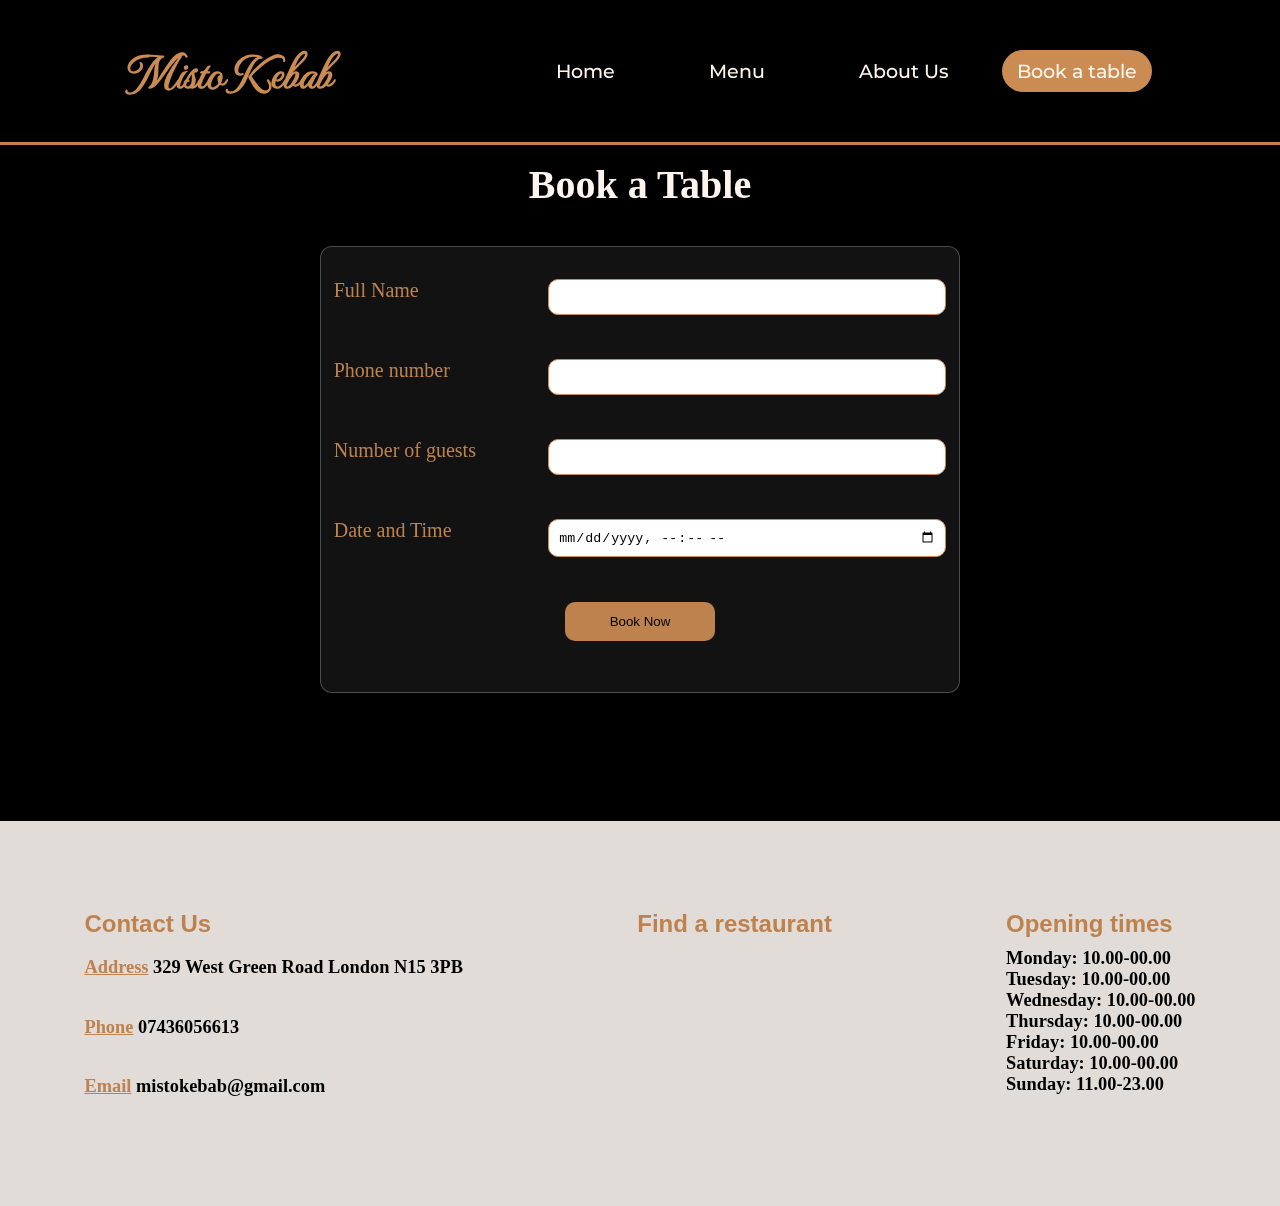
<file: form.html>
<!DOCTYPE html>
<html lang="en">
  <head>
    <meta charset="UTF-8" />
    <meta http-equiv="X-UA-Compatible" content="IE=edge" />
    <meta name="viewport" content="width=device-width, initial-scale=1.0" />
    <title>Misto Kebab</title>
    <link rel="stylesheet" type="text/css" href="style.css" />
    <link
      href="https://fonts.googleapis.com/css2?family=MonteCarlo&family=Playfair+Display:wght@500&display=swap"
      rel="stylesheet"
    />
    <link
      href="https://fonts.googleapis.com/css2?family=MonteCarlo&family=Montserrat:wght@500&family=Playfair+Display:wght@500&display=swap"
      rel="stylesheet"
    />
    <link rel="preconnect" href="https://fonts.googleapis.com" />
    <link rel="preconnect" href="https://fonts.gstatic.com" crossorigin />
    <link
      href="https://fonts.googleapis.com/css2?family=MonteCarlo&family=Montserrat:wght@500&family=Playfair+Display:wght@500&display=swap"
      rel="stylesheet"
    />
  </head>
  <body>
     <header>
      <h2 class="logo">Misto Kebab</h2>
      <a href="#" class="toggle-button">
        <span class="bar"></span>
        <span class="bar"></span>
        <span class="bar"></span>
      </a>
      <nav class="navlinks">
        <ul>
          <li><a href="index.html"> Home</a></li>
          <li><a href="menu.html"> Menu </a></li>
          <li><a href="about.html"> About Us</a></li>
          <a class="cta" href="form.html"><button>Book a table</button></a> </li>
      </ul>
      </nav>
      
    </header>
    <div class="m-text">
      <h1>Book a Table</h1>
    </div>
    <div class=" message hidden">
      <h5>Thank you for booking  a table!</table></h5>
    </div>
    <form  id ='myForm 'action="mailto:rakhat0509@gmail.com" method="post" onsubmit="myFunction()">
      <div class="form-group">
        <label for="fullname">Full Name</label>
        <input
          type="text"
          name="fullname"
          id="fullname"
          placeholder=""
          required
        />
      </div>
      <div class="form-group">
        <label for="phone">Phone number</label>
        <input type="text" name="phone" id="phone" minlength="11" required />
      </div>
      <div class="form-group">
        <label for="guest">Number of guests</label>
        <input type="number" name="guest" id="guest" min="0" />
      </div>
      <div class="form-group">
        <label for="date">Date and Time</label>
        <input type="datetime-local" name="date" id="date" />
      </div>
      <div class="form-group">
        <div id="submit">
          <input type="submit" id="submit" value="Book Now" mailto="rakhat0509@gmail.com" />
        </div>
      </div>
    </form>
    <footer>
      <div class="address">
        <h4>Contact Us</h4>
        <h6>
          <span> Address</span>
          329 West Green Road London N15 3PB
        </h6>
        <h6>
          <span>Phone</span>
          07436056613
        </h6>
        <h6>
          <span>Email</span>
          mistokebab@gmail.com
        </h6>
      </div>
      <div class="map">
        <h4>Find a restaurant</h4>
        <iframe
          src="https://www.google.com/maps/embed?pb=!1m18!1m12!1m3!1d2479.041336527607!2d-0.09445938425995293!3d51.5858057796481!2m3!1f0!2f0!3f0!3m2!1i1024!2i768!4f13.1!3m3!1m2!1s0x48761c09b30632c5%3A0xdcb7a48eea3bb664!2sW%20Green%20Rd%2C%20London%20N15%203PB!5e0!3m2!1sen!2suk!4v1650843813170!5m2!1sen!2suk"
          width="200"
          height="150"
          style="border: 0"
          allowfullscreen=""
          loading="lazy"
          referrerpolicy="no-referrer-when-downgrade"
        ></iframe>
      </div>
      <div class="OpenTimes">
        <h4>Opening times</h4>
        <h6>
          Monday: 10.00-00.00 <br />
          Tuesday: 10.00-00.00 <br />
          Wednesday: 10.00-00.00 <br />
          Thursday: 10.00-00.00 <br />
          Friday: 10.00-00.00 <br />
          Saturday: 10.00-00.00 <br />
          Sunday: 11.00-23.00 <br />
        </h6>
      </div>
    </footer>
    <script type="text/javascript" src="script.js"></script>
  </body>
</html>
</file>
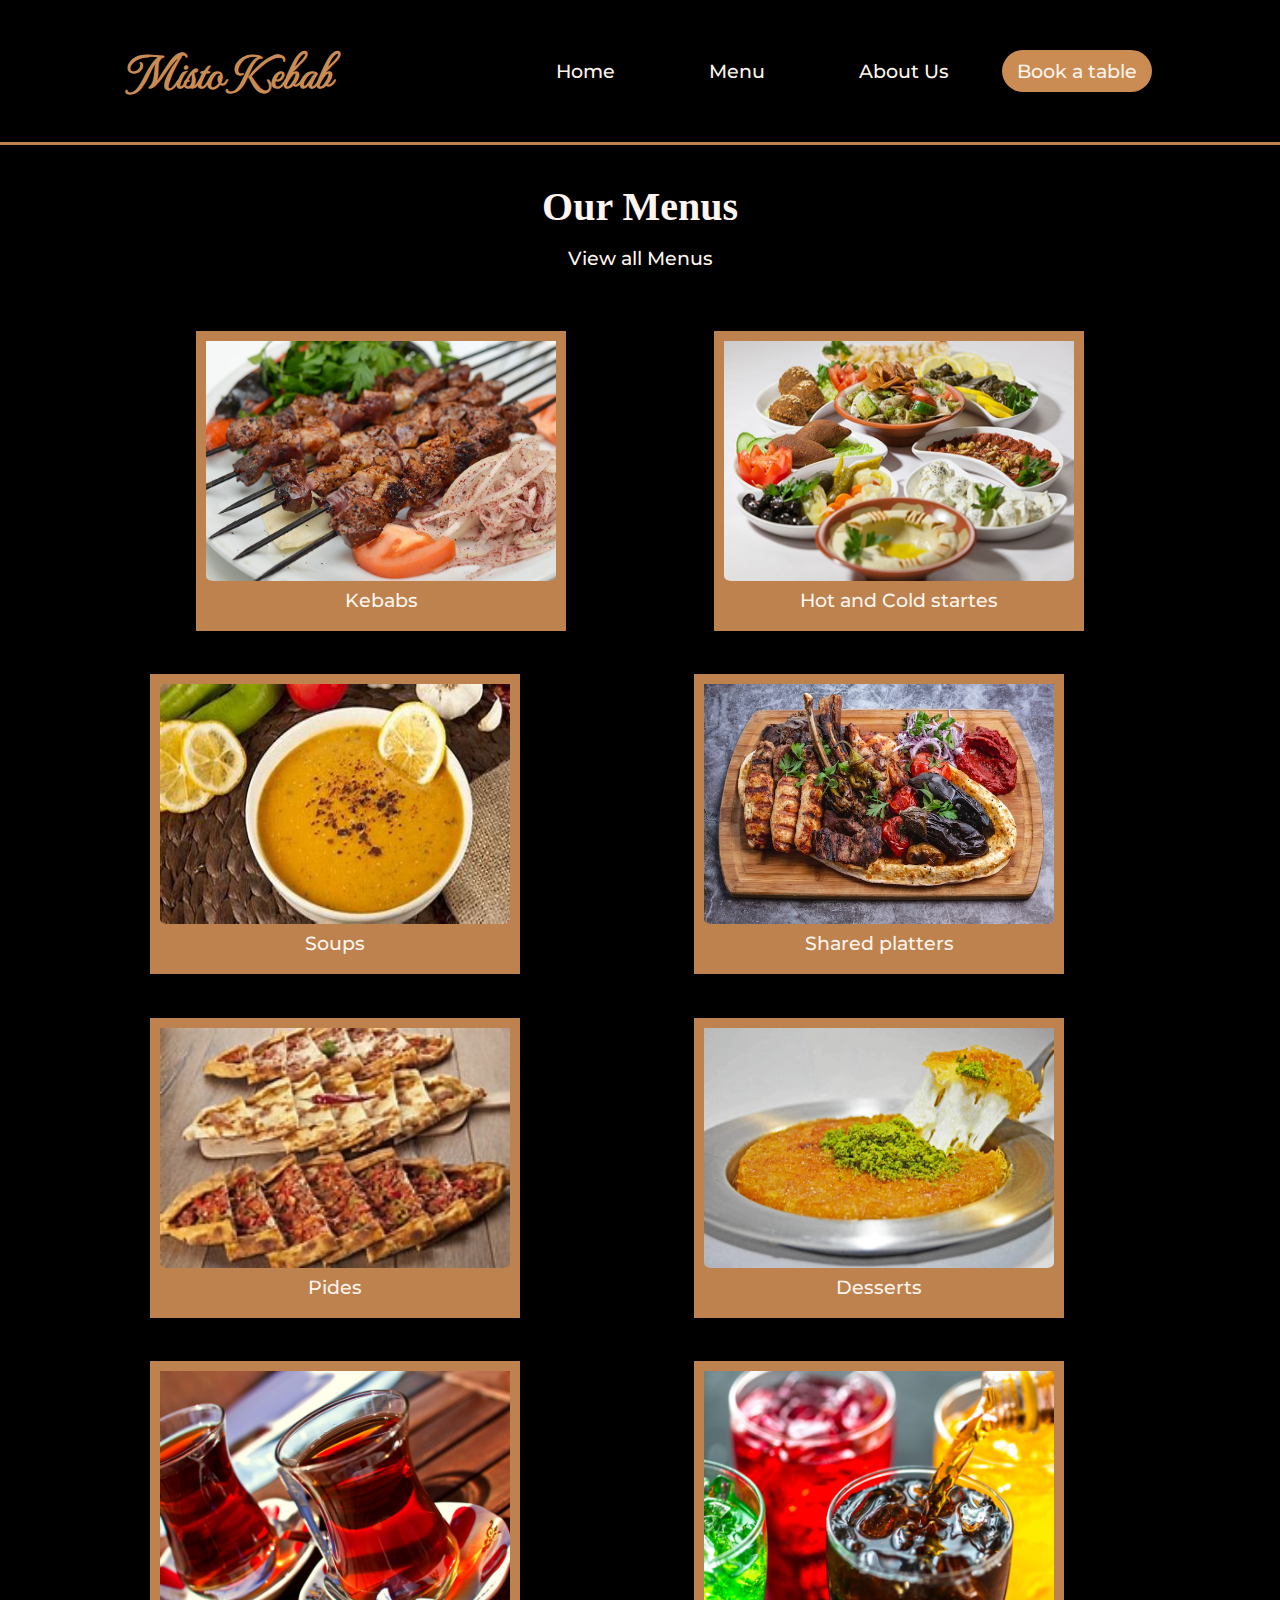
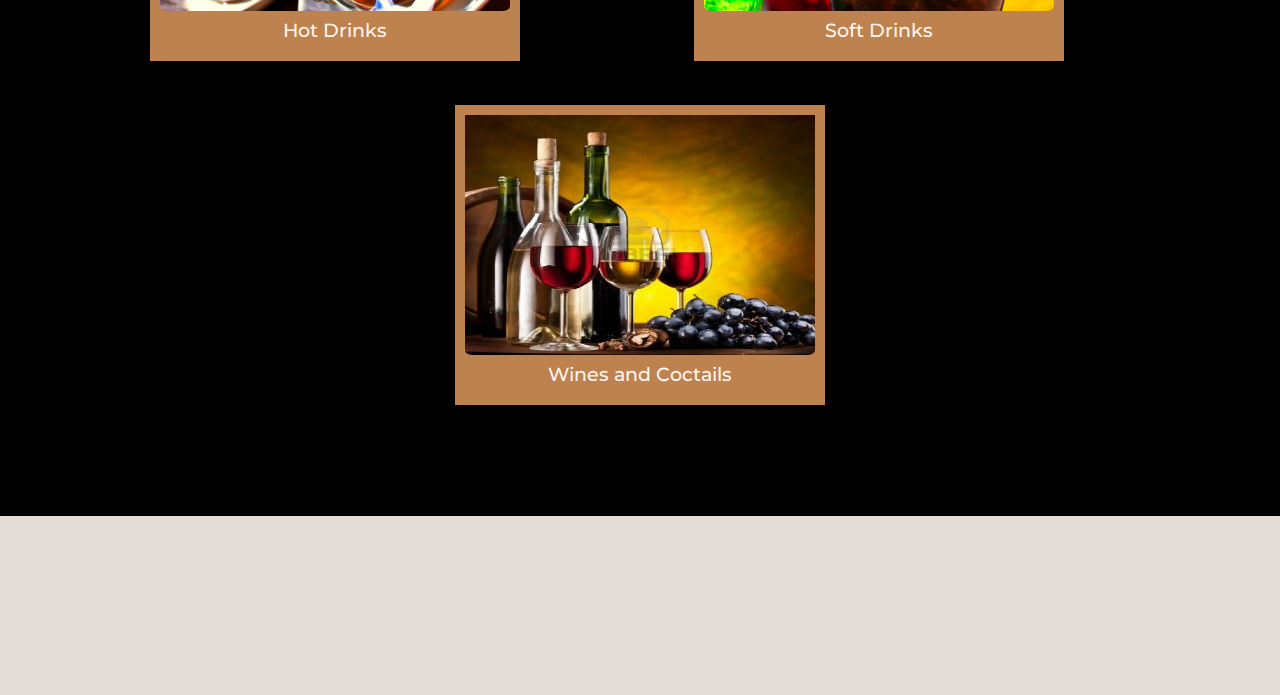
<file: menu.html>
<!DOCTYPE html>
<html lang="en">
  <head>
    <meta charset="UTF-8" />
    <meta http-equiv="X-UA-Compatible" content="IE=edge" />
    <meta name="viewport" content="width=device-width, initial-scale=1.0" />
    <title>Misto Kebab</title>
    <link rel="stylesheet" type="text/css" href="style.css" />
    <link
      href="https://fonts.googleapis.com/css2?family=MonteCarlo&family=Playfair+Display:wght@500&display=swap"
      rel="stylesheet"
    />
    <link
      href="https://fonts.googleapis.com/css2?family=MonteCarlo&family=Montserrat:wght@500&family=Playfair+Display:wght@500&display=swap"
      rel="stylesheet"
    />
    <link rel="preconnect" href="https://fonts.googleapis.com" />
    <link rel="preconnect" href="https://fonts.gstatic.com" crossorigin />
    <link
      href="https://fonts.googleapis.com/css2?family=MonteCarlo&family=Montserrat:wght@500&family=Playfair+Display:wght@500&display=swap"
      rel="stylesheet"
    />
  </head>
  <body>
     <header>
      <h2 class="logo">Misto Kebab</h2>
      <a href="#" class="toggle-button">
        <span class="bar"></span>
        <span class="bar"></span>
        <span class="bar"></span>
      </a>
      <nav class="navlinks">
        <ul>
          <li><a href="index.html"> Home</a></li>
          <li><a href="menu.html"> Menu </a></li>
          <li><a href="about.html"> About Us</a></li>
          <a class="cta" href="form.html"><button>Book a table</button></a> </li>
      </ul>
      </nav>
      
    </header>
    <div id="mainbox">
      <div class="m-text">
        <h1>Our Menus</h1>
        <h5><a href="allmenu.html">View all Menus </a></h5>
      </div>
      <div class="menupictures">
        <a href="allmenu.html#kebabs">
          <div class="menu-items">
            <div class="image-box">
              <img
                id="kebab"
                class="food-menu"
                src="cafimage/shish.jpg"
                alt=""
              />
              <h2>
                <a href=""> Kebabs </a>
              </h2>
            </div>
          </div></a
        >
        <a href="allmenu.html#starters">
          <div class="menu-items">
            <div class="image-box">
              <img class="food-menu" src="cafimage/mese.jpg" alt="" />
              <h2><a href="">Hot and Cold startes</a></h2>
            </div>
          </div></a
        >
        <a href="allmenu.html#soups"
          ><div class="menu-items">
            <div class="image-box">
              <img class="food-menu" src="/cafimage/soup.jfif" alt="" />
              <h2><a href="">Soups</a></h2>
            </div>
          </div></a
        >
        <a href="allmenu.html#platters">
          <div class="menu-items">
            <div class="image-box">
              <img
                class="food-menu"
                src="cafimage/kebab platter.jpg"
                alt="Shared platters"
              />
              <h2><a href="index.html">Shared platters</a></h2>
            </div>
          </div></a
        >
        <a href="allmenu.html#pides"
          ><div class="menu-items">
            <div class="image-box">
              <img class="food-menu" src="cafimage/pide.jfif" alt="" />
              <h2><a href="allmenu.html#pides">Pides</a></h2>
            </div>
          </div></a
        >
        <a href="allmenu.html#desserts"
          ><div class="menu-items">
            <div class="image-box">
              <img class="food-menu" src="cafimage/Kunefe.jpg" alt="" />
              <h2><a href="">Desserts</a></h2>
            </div>
          </div></a
        >
        <a href="drinkmenu.html#hotdrinks">
          <div class="menu-items">
            <div class="image-box">
              <img class="drink-menu" src="cafimage/chai.jfif" alt="" />
              <h2><a href="">Hot Drinks</a></h2>
            </div>
          </div></a
        >
        <a href="drinkmenu.html#soft">
          <div class="menu-items">
            <div class="image-box">
              <img class="drink-menu" src="cafimage/soft-drinks.jpg" alt="" />
              <h2><a href="">Soft Drinks</a></h2>
            </div>
          </div></a
        >
        <a href="drinkmenu.html#wines"
          ><div class="menu-items">
            <div class="image-box">
              <img class="drink-menu" src="cafimage/wine.jpg" alt="" />
              <h2><a href="">Wines and Coctails</a></h2>
            </div>
          </div></a
        >
      </div>
    </div>
    <footer></footer>
    <script type="text/javascript" src="script.js"></script>
  </body>
</html>
</file>
<file: style.css>
*{
  margin: 0;
  padding: 0;
  box-sizing: border-box;
}
:root{
--clr-accent:rgb(203, 140, 84)
}
body {
  color: seashell;
  text-align: center;
  background-color: black;
  margin: 0%;
  font-family: 'Gill Sans', 'Gill Sans MT', Calibri, 'Trebuchet MS', sans-seri}

li, a, button{
  color: seashell;
  font-family:'Montserrat', sans-serif; 
  font-weight: 500;
  font-size: 1.20rem;
  text-decoration: none; 
}
/* header*/
header{
  display: flex;
  align-items: center;
  justify-content: space-between;
  padding: 30px 10%;
  border-bottom: 3px solid rgb(189, 130, 78);
  flex-wrap: wrap;
  flex-basis:calc(calc(500px -100%)*999) ;
  flex-grow: 1;
}

ul li {
  margin-right: auto;
  display: inline-flex;
  list-style:none;
  padding: 0 25px;
  margin-right: .5rem;
  
}

nav li a{
  text-decoration: none;
  padding: 1rem;
  display: block;
  
}
.cta :hover{
  background-color: black;
  
}
nav li:hover{
  background-color:var(--clr-accent) ;

}
button{
  padding: 9px 15px;
  border: none;
  border-radius: 50px;
  background:var(--clr-accent);
  cursor: pointer;
  
}

@keyframes button{
  from{ background-color: seashell;}
  to { background-color:brown;}
}
button:hover{
  animation-name: button;
  animation-duration: 2s;
  background-color: seashell;
  color: black;
}

.toggle-button{
  position:absolute;
  top: 3.3rem;
  right: 1rem;
  flex-direction: column;
  justify-content: space-between;
  display: none;
  width: 30px;
  height: 21px;
}
.toggle-button .bar{
  height: 3px;
  width: 100%;
  background-color: white;
  border-radius: 10px;
}

@media(max-width: 750px){
  .toggle-button{
    display: flex;
  }
   .navlinks{
    display: none;
   }
  
   
  header{
    flex-direction: column;
    
  }
  .navlinks ul{
  
    display: flex;
    flex-direction: column;
  }

  
  .cta{
    margin-top: .7rem;

  }  
  
  .navlinks.active{
   display: flex;
}
}


.logo {
  color:var(--clr-accent);
  font-family: 'MonteCarlo', sans-serif;
  margin-right: auto;
  font-size: 3rem;
}



.main {
  margin: auto;
  height: 500px;
  position: relative;
  padding-top: 70px;
  background-position: center;
  background-image: url(cafimage/kebab\ platter.webp);
  animation:image 7s infinite;
  background-repeat: no-repeat;
  background-blend-mode:darken;
  background-size: cover;
  box-shadow: inset 0px 0px 10px 20px black;
  position: relative;
}
/*text in a picture*/
.main-text{
  display: flex;
  justify-content: center;
  position: absolute;
  margin:5% 25%;}
 .text h4 {
  font-size: 2.3rem;
  color: rgb(253, 250, 247);
  font-family: 'Gill Sans', 'Gill Sans MT', Calibri, 'Trebuchet MS', sans-serif;
 } 
 
@keyframes image {
  from{ background-image: url(cafimage/Umut-Ocakbasi-Restaurant.webp);}

  to {background-image: url(cafimage/kebab\ platter.webp);
}


   
 
}
 h4{
 font-family: 'Gill Sans', 'Gill Sans MT', Calibri, 'Trebuchet MS', sans-serif;
 font-size: 1.5rem;

}
/* Welcome text part*/
.welcome{ 
  width: 100%;
  display:flex;
  justify-content: center;
  margin-bottom: 5%;
}
 .description{
 width: 600px;;  
 margin: 2% 2% 3% 2% ;             
 font-size: 1.5em;
 font-family: MOn;
 
 }
 .description h2{
   margin-bottom: 10px;   
  color: rgb(189, 130, 78);
 }
/*Picture*/
.pictures {
 margin-top: 0;
 display:flex;
 justify-content: space-evenly;
 flex-wrap: wrap;
 flex: 1;
}

.item img {
  width: 350px;
  height: 250px;
  border-radius: 5%;
}
.kebab{
  display: flex;
  justify-content: center;
  /* height: 100vh; */
  width: 100vw;
  align-items: center;
  position: relative;
  border-bottom: 5px solid rgb(189, 130, 78);
}
 .kebab::before{
  content: "";
  display: flex;
  position: absolute;
  max-width: 100%;
  background-position: center;
  background-image: url(cafimage/kebab\ platter.jpg);
  background-repeat: no-repeat;
  background-size: cover;
  top:0px;
  right: 0px;
  bottom: 0px;
  left: 0px;
  opacity: 0.5
} 

.glassmorphism{
  position: relative;
  height: 60vh;
  max-width: 45%;
  display: flex; 
  margin: 15%;   
  backdrop-filter: blur(5px) saturate(130%);
  -webkit-backdrop-filter: blur(5px) saturate(130%);
  background-color: rgba(20, 19, 19, 0.41);
  border-radius: 12px;
  border: 1px solid rgba(209, 213, 219, 0.3);
  
}
.booknow{
  opacity: 1;
  display: flex;
  flex-direction: column;
  justify-content: center;
  padding: 20% 1rem;

}
.booknow h5{ 
margin: 2%; 
font-size: 1.15rem;

}
.bookbuttin{
  margin: 0 auto
}

/*footer*/
footer{
  padding: 7% 0;
  display: flex;
  justify-content: space-around;
  background-color:rgb(225, 220, 216); 
  color: rgb(189, 130, 78);
  font-size: 1.25rem;
  text-align: start;
} 
footer span{
  font-weight: bold;
  text-decoration-line: underline;
  color: rgb(189, 130, 78)
}

footer h6{
  padding: 5% 0px;
  font-size: 1.15rem;
  color: black;
}
.address{
  display: flex;
  flex-direction: column;
  flex-basis: 30%;
  justify-content: center;
  align-items: start
  
  ;

}

   /* about section */

   .gallery{
    display:flex;
    flex-wrap: wrap;
    gap: 1rem;
    justify-content: center;
    margin: 0 auto;
   }
    .images img{
      border-radius: 10px;
      width: 450px;
      height: 300px;}

    .btnbook{
      margin: 5rem;
    

    }
    
    .main-about {
  margin: auto;
  height: 500px;
  position: relative;
  padding-top: 70px;
  background-position: center;
  background-image: url(cafimage/mese.jpg);
  background-repeat: no-repeat;
  background-size: cover;
  box-shadow: inset 0px 0px 10px 20px black;
  position: relative;}
  
  


/* Menu part*/
#mainbox{
  margin: 3% 0 7% 0;
}

.menupictures{
  margin: 0 auto;
  width: 85%;
  display: flex;
  flex-wrap:wrap;
  flex:1;
  align-items: center;
  justify-content: space-around;
}
.menu-items{
  padding: 2%;
}
.image-box{
  z-index: 2;
  position: relative;
  width: 370px; 
  height: 300px;
  background-color: rgb(189, 130, 78);;

} 


.menu-items img {
  padding-top:10px;
  position: relative;
  width: 350px;
  height: 250px;
  border-radius: 2%;
}

/* Menu details */
.all-menu{
  margin-top: 2rem;
  display: flex;
  justify-content: space-around;}

.all-menu :hover{
  color: var(--clr-accent)
}   
  

.item-name {
  margin-top:  3rem;
  margin-bottom: 7rem;
}

.menu-names{
  display: block;
  text-align: start;
  font-size: 1.7rem;  
  border-bottom: 1px dotted var(--clr-accent);
  padding-top:3rem; 
  width: 70%;
  margin: 0 auto;
}
.item-name h1{
  color: var(--clr-accent);
} 

@media(min-width :800px){
.menu-names{

align-items:flex-start;
display: flex;
justify-content: space-between;
flex-basis: 250px;
flex-wrap: wrap;
text-align: left;
}}

/*BOOK Table part*/
/* book table text */
.m-text {
  font-size: 1.25rem;
  margin-bottom: 3%;
}
.m-text h1{
  margin:1rem;

}
.hidden {
  display: none;
}
.message h5{
  margin: 1rem auto;
  color: red;
  font-size: 2.25rem;
}
.booktb{
  margin: 2%;}

form{
  display: flex;
  flex-direction: column;
  margin: auto;
  width: 50%;
   color: rgb(189, 130, 78);
  backdrop-filter: blur(6px) saturate(118%);
  -webkit-backdrop-filter: blur(6px) saturate(118%);
  background-color: rgba(255, 255, 255, 0.07);
  border-radius: 12px;
  border: 1px solid rgba(209, 213, 219, 0.3);
  margin-bottom: 10%;
}

.form-group{
  display: flex;
  flex-wrap: wrap;
  margin-top: 3%;
  justify-content: space-between;
  text-align: left;
  padding: 2%;
  

}

input{
  margin-left: 0;
  width: 65%; 
  padding: 1.5%;
  border: 1px solid rgb(203, 140, 84);
  border-radius: 10px;
}
input :focus{ background-color: aquamarine;

}
label{
  font-size: 1.25rem;}


#submit{
  margin:0 auto; 
  margin-bottom: 5%;
  border-radius: 10px;
  

}
 



input[type=submit] {
  width: fit-content;
  color: black;
  padding: 12px 45px;
  
  border: none;
  border-radius: 4px;
  cursor: pointer;
  background-color: rgb(189, 130, 78);
}

input[type=submit]:hover {
  background-color: #ebf0eb;
}
</file>
<file: cafe/style.css>
*{
  margin: 0;
  padding: 0;
  box-sizing: border-box;
}
:root{
--clr-accent:rgb(203, 140, 84)
}
body {
  color: seashell;
  text-align: center;
  background-color: black;
  margin: 0%;
  font-family: 'Gill Sans', 'Gill Sans MT', Calibri, 'Trebuchet MS', sans-seri}

li, a, button{
  color: seashell;
  font-family:'Montserrat', sans-serif; 
  font-weight: 500;
  font-size: 1.20rem;
  text-decoration: none; 
}
/* header*/
header{
  display: flex;
  align-items: center;
  justify-content: space-between;
  padding: 30px 10%;
  border-bottom: 3px solid rgb(189, 130, 78);
  flex-wrap: wrap;
  flex-basis:calc(calc(500px -100%)*999) ;
  flex-grow: 1;
}

ul li {
  margin-right: auto;
  display: inline-flex;
  list-style:none;
  padding: 0 25px;
  margin-right: .5rem;
  
}

nav li a{
  text-decoration: none;
  padding: 1rem;
  display: block;
  
}
.cta :hover{
  background-color: black;
  
}
nav li:hover{
  background-color:var(--clr-accent) ;

}
button{
  padding: 9px 15px;
  border: none;
  border-radius: 50px;
  background:var(--clr-accent);
  cursor: pointer;
  
}

@keyframes button{
  from{ background-color: seashell;}
  to { background-color:brown;}
}
button:hover{
  animation-name: button;
  animation-duration: 2s;
  background-color: seashell;
  color: black;
}

.toggle-button{
  position:absolute;
  top: 3.3rem;
  right: 1rem;
  flex-direction: column;
  justify-content: space-between;
  display: none;
  width: 30px;
  height: 21px;
}
.toggle-button .bar{
  height: 3px;
  width: 100%;
  background-color: white;
  border-radius: 10px;
}

@media(max-width: 750px){
  .toggle-button{
    display: flex;
  }
   .navlinks{
    display: none;
   }
  
   
  header{
    flex-direction: column;
    
  }
  .navlinks ul{
  
    display: flex;
    flex-direction: column;
  }

  
  .cta{
    margin-top: .7rem;

  }  
  
  .navlinks.active{
   display: flex;
}
}


.logo {
  color:var(--clr-accent);
  font-family: 'MonteCarlo', sans-serif;
  margin-right: auto;
  font-size: 3rem;
}



.main {
  margin: auto;
  height: 500px;
  position: relative;
  padding-top: 70px;
  background-position: center;
  background-image: url(cafimage/kebab\ platter.webp);
  animation:image 7s infinite;
  background-repeat: no-repeat;
  background-size: cover;
  box-shadow: inset 0px 0px 10px 20px black;
  position: relative;
}
/*text in a picture*/
.main-text{
  display: flex;
  justify-content: center;
  position: absolute;
  margin:5% 25%;}
 .text h4 {
  font-size: 2rem;
  color: antiquewhite;
  font-family: 'Gill Sans', 'Gill Sans MT', Calibri, 'Trebuchet MS', sans-serif;
 } 
 
@keyframes image {
  from{ background-image: url(cafimage/Umut-Ocakbasi-Restaurant.webp);}

  to {background-image: url(cafimage/kebab\ platter.webp);
}


   
 
}
 h4{
 font-family: 'Gill Sans', 'Gill Sans MT', Calibri, 'Trebuchet MS', sans-serif;
 font-size: 1.5rem;

}
/* Welcome text part*/
.welcome{ 
  width: 100%;
  display:flex;
  justify-content: center;
  margin-bottom: 5%;
}
 .description{
 width: 600px;;  
 margin: 2% 2% 3% 2% ;             
 font-size: 1.5em;
 font-family: MOn;
 
 }
 .description h2{
   margin-bottom: 10px;   
  color: rgb(189, 130, 78);
 }
/*Picture*/
.pictures {
 margin-top: 0;
 display:flex;
 justify-content: space-evenly;
 flex-wrap: wrap;
 flex: 1;
}

.item img {
  width: 350px;
  height: 250px;
  border-radius: 5%;
}
.kebab{
  display: flex;
  justify-content: center;
  /* height: 100vh; */
  width: 100vw;
  align-items: center;
  position: relative;
  border-bottom: 5px solid rgb(189, 130, 78);
}
 .kebab::before{
  content: "";
  display: flex;
  position: absolute;
  max-width: 100%;
  background-position: center;
  background-image: url(cafimage/kebab\ platter.jpg);
  background-repeat: no-repeat;
  background-size: cover;
  top:0px;
  right: 0px;
  bottom: 0px;
  left: 0px;
  opacity: 0.5
} 

.glassmorphism{
  position: relative;
  height: 60vh;
  max-width: 45%;
  display: flex; 
  margin: 15%;   
  backdrop-filter: blur(5px) saturate(130%);
  -webkit-backdrop-filter: blur(5px) saturate(130%);
  background-color: rgba(20, 19, 19, 0.41);
  border-radius: 12px;
  border: 1px solid rgba(209, 213, 219, 0.3);
  
}
.booknow{
  opacity: 1;
  display: flex;
  flex-direction: column;
  justify-content: center;
  padding: 20% 1rem;

}
.booknow h5{ 
margin: 2%; 
font-size: 1.15rem;

}
.bookbuttin{
  margin: 0 auto
}

/*footer*/
footer{
  padding: 7% 0;
  display: flex;
  justify-content: space-around;
  background-color:rgb(225, 220, 216); 
  color: rgb(189, 130, 78);
  font-size: 1.25rem;
  text-align: start;
} 
footer span{
  font-weight: bold;
  text-decoration-line: underline;
  color: rgb(189, 130, 78)
}

footer h6{
  padding: 5% 0px;
  font-size: 1.15rem;
  color: black;
}
.address{
  display: flex;
  flex-direction: column;
  flex-basis: 30%;
  justify-content: center;
  align-items: start
  
  ;

}

   /* about section */

   .gallery{
    display:flex;
    flex-wrap: wrap;
    gap: 1rem;
    justify-content: center;
    margin: 0 auto;
   }
    .images img{
      border-radius: 10px;
      width: 450px;
      height: 300px;}

    .btnbook{
      margin: 5rem;
    

    }
    
    .main-about {
  margin: auto;
  height: 500px;
  position: relative;
  padding-top: 70px;
  background-position: center;
  background-image: url(cafimage/mese.jpg);
  background-repeat: no-repeat;
  background-size: cover;
  box-shadow: inset 0px 0px 10px 20px black;
  position: relative;}
  
  


/* Menu part*/
#mainbox{
  margin: 3% 0 7% 0;
}

.menupictures{
  margin: 0 auto;
  width: 85%;
  display: flex;
  flex-wrap:wrap;
  flex:1;
  align-items: center;
  justify-content: space-around;
}
.menu-items{
  padding: 2%;
}
.image-box{
  z-index: 2;
  position: relative;
  width: 370px; 
  height: 300px;
  background-color: rgb(189, 130, 78);;

} 


.menu-items img {
  padding-top:10px;
  position: relative;
  width: 350px;
  height: 250px;
  border-radius: 2%;
}

/* Menu details */
.all-menu{
  margin-top: 2rem;
  display: flex;
  justify-content: space-around;}

.all-menu :hover{
  color: var(--clr-accent)
}   
  

.item-name {
  margin-top:  3rem;
  margin-bottom: 7rem;
}

.menu-names{
  display: block;
  text-align: start;
  font-size: 1.7rem;  
  border-bottom: 1px dotted var(--clr-accent);
  padding-top:3rem; 
  width: 70%;
  margin: 0 auto;
}
.item-name h1{
  color: var(--clr-accent);
} 

@media(min-width :800px){
.menu-names{

align-items:flex-start;
display: flex;
justify-content: space-between;
flex-basis: 250px;
flex-wrap: wrap;
text-align: left;
}}

/*BOOK Table part*/
/* book table text */
.m-text {
  font-size: 1.25rem;
  margin-bottom: 3%;
}
.m-text h1{
  margin:1rem;

}
.hidden {
  display: none;
}
.message h5{
  margin: 1rem auto;
  color: red;
  font-size: 2.25rem;
}
.booktb{
  margin: 2%;}

form{
  display: flex;
  flex-direction: column;
  margin: auto;
  width: 50%;
   color: rgb(189, 130, 78);
  backdrop-filter: blur(6px) saturate(118%);
  -webkit-backdrop-filter: blur(6px) saturate(118%);
  background-color: rgba(255, 255, 255, 0.07);
  border-radius: 12px;
  border: 1px solid rgba(209, 213, 219, 0.3);
  margin-bottom: 10%;
}

.form-group{
  display: flex;
  flex-wrap: wrap;
  margin-top: 3%;
  justify-content: space-between;
  text-align: left;
  padding: 2%;
  

}

input{
  margin-left: 0;
  width: 65%; 
  padding: 1.5%;
  border: 1px solid rgb(203, 140, 84);
  border-radius: 10px;
}
input :focus{ background-color: aquamarine;

}
label{
  font-size: 1.25rem;}


#submit{
  margin:0 auto; 
  margin-bottom: 5%;
  border-radius: 10px;
  

}
 



input[type=submit] {
  width: fit-content;
  color: black;
  padding: 12px 45px;
  
  border: none;
  border-radius: 4px;
  cursor: pointer;
  background-color: rgb(189, 130, 78);
}

input[type=submit]:hover {
  background-color: #ebf0eb;
}
</file>
